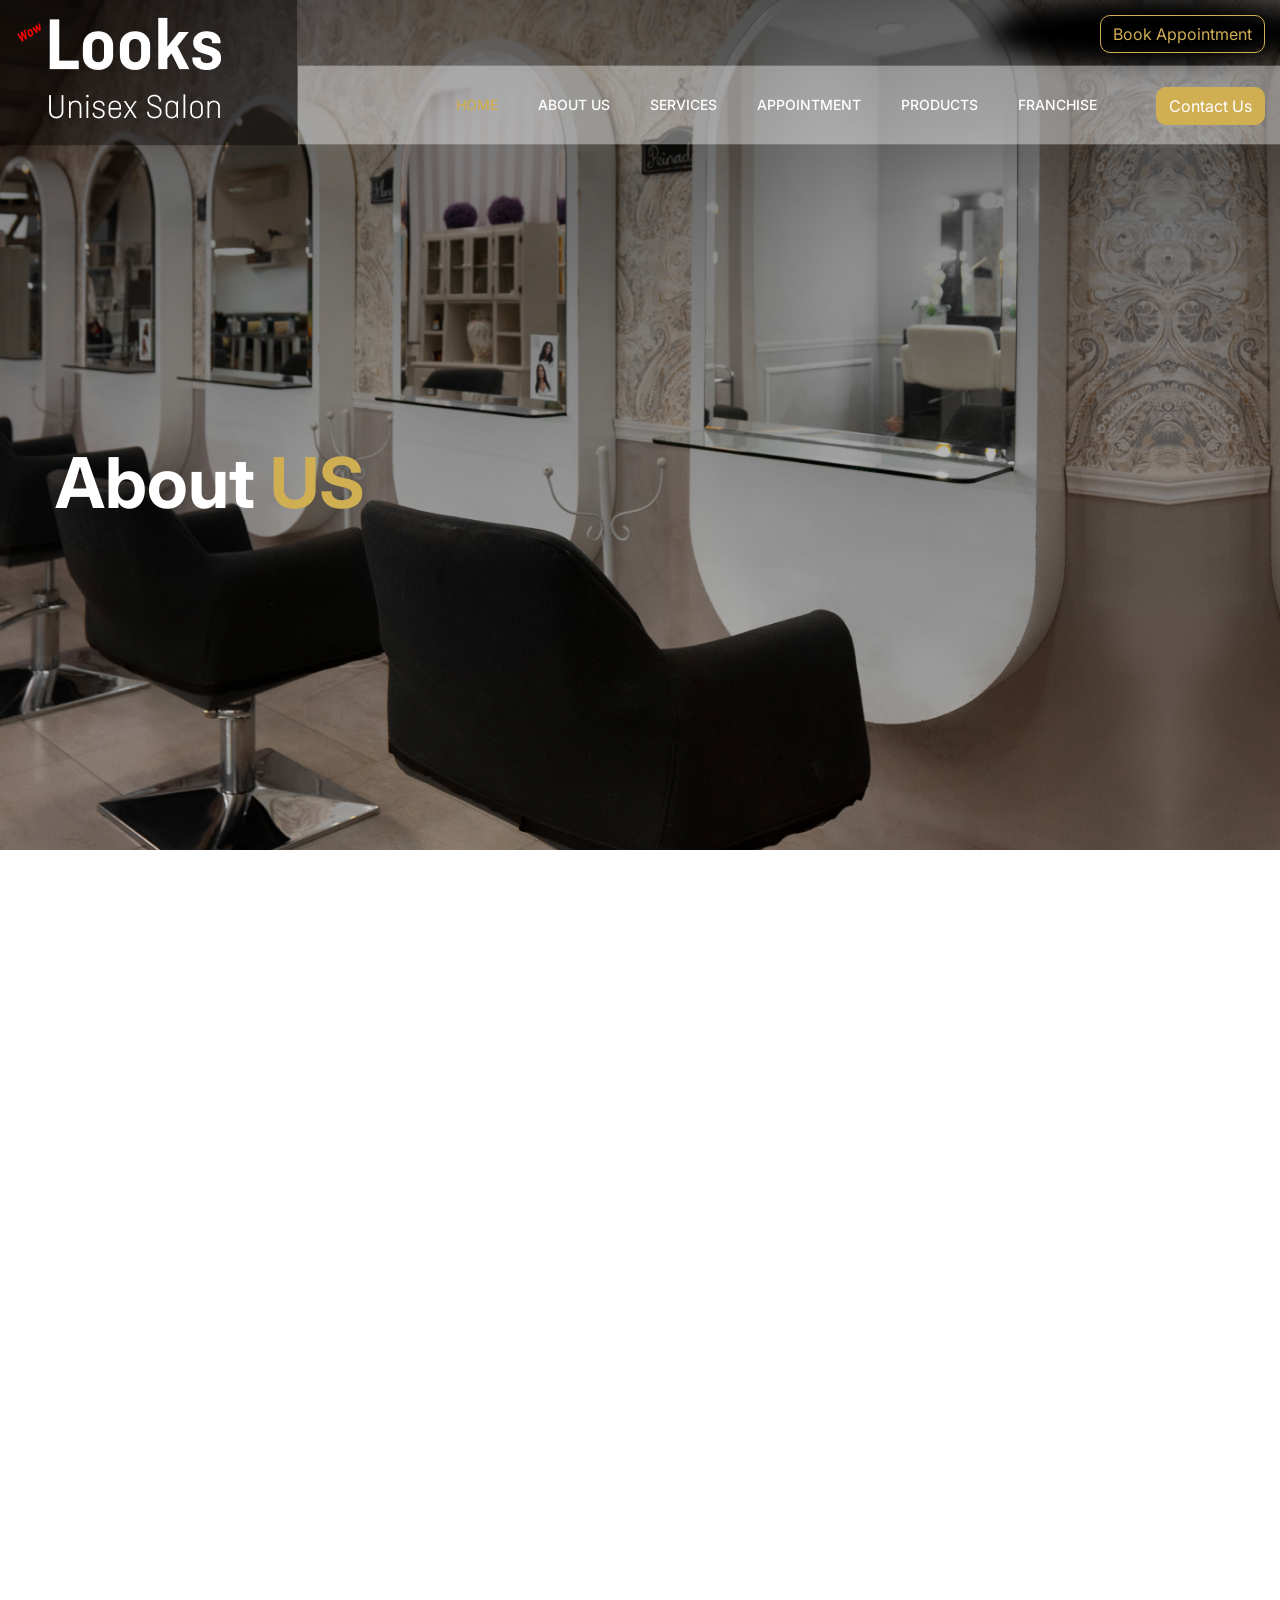
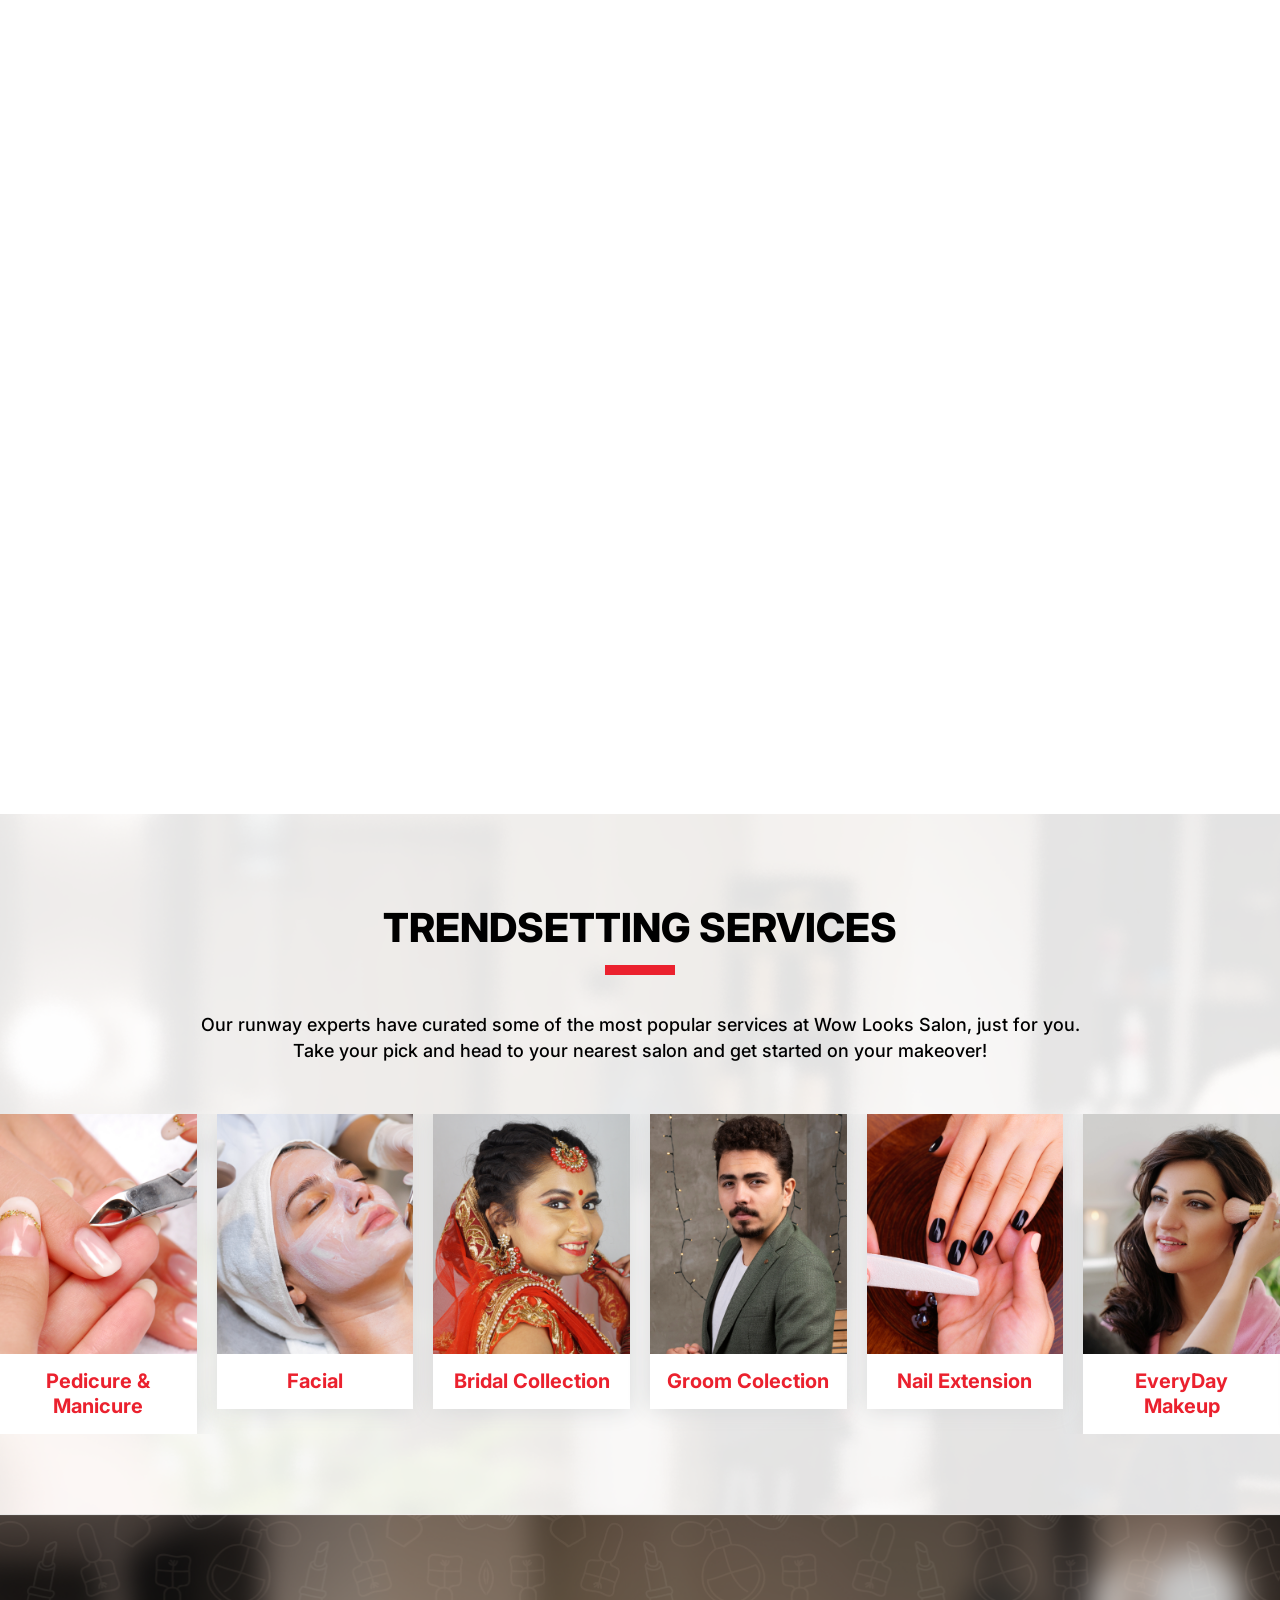
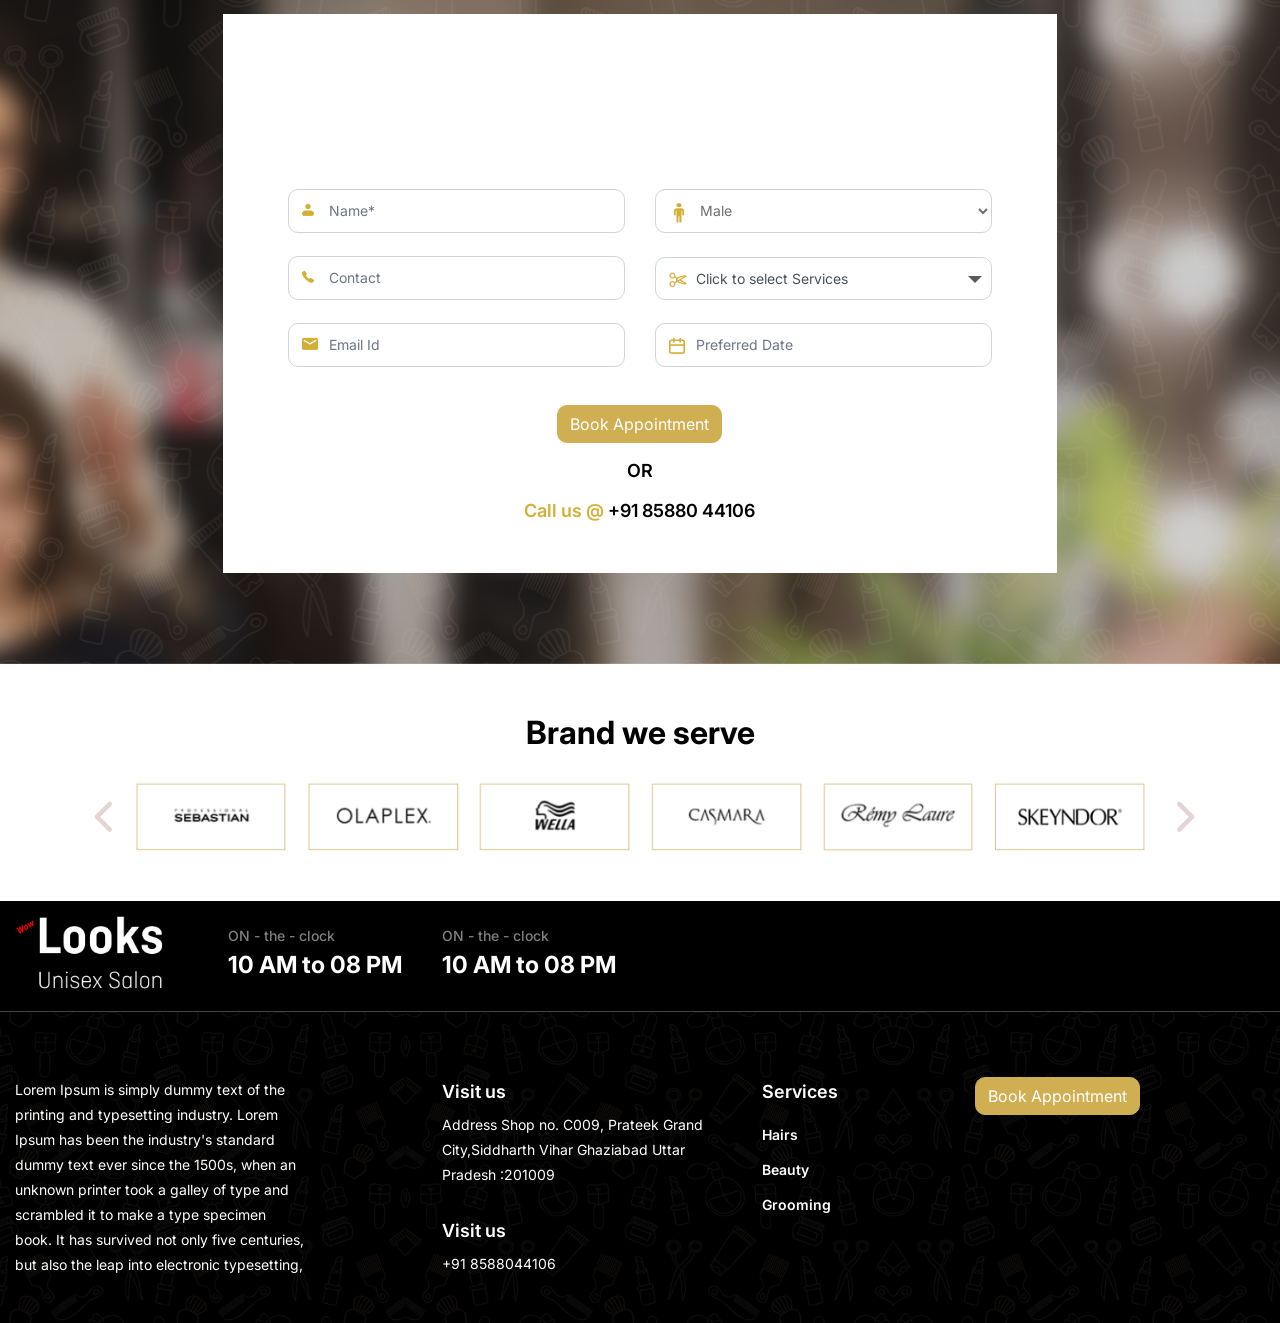
<file: about-us.html>
<!doctype html>
<html lang="en">

<head>
  <!-- Required meta tags -->
  <meta charset="utf-8">
  <meta content="width=device-width, initial-scale=1, maximum-scale=1, user-scalable=no" name="viewport">
  <link rel="icon" href="images/favicon.ico" type="image/gif" sizes="22x22">
  <title>Saloon</title>
  <meta name="Description" content="" />
  <meta name="Keywords" content="" />
  <!-- Bootstrap CSS -->
  <link rel="stylesheet" href="css/bootstrap.css">
  <link href="https://fonts.googleapis.com/css?family=Inter:100,300,400,500,700,900" rel="stylesheet">
  <link rel="stylesheet" href="https://cdnjs.cloudflare.com/ajax/libs/font-awesome/6.4.0/css/all.min.css" />
  <!-- main css -->
  <link rel="stylesheet" href="css/style.css">
  <link rel="stylesheet" href="css/main.css">
  <!-- main js -->
  <script src="js/jquery-3.2.1.min.js"></script>
  <script src="js/bootstrap.min.js"></script>
  <!-- Owl Stylesheets -->
  <link rel="stylesheet" href="css/owl.theme.default.min.css">
  <script src="js/owl.carousel.js"></script>
</head>

<body>

  <!--================ Start Header Area =================-->
  <header class="header_area">
    <div class="main_menu">
      <nav class="navbar navbar-expand-lg navbar-light bg1">
        <div class="container">
          <button class="btn btn-outline-secondary btnTop" type="button">Book
            Appointment</button>
          <a class="navbar-brand logo_h width-300" href="index.html">
            <img src="images/logo.png" alt=""></a>
          <button class="navbar-toggler" type="button" data-toggle="collapse" data-target="#navbarSupportedContent"
            aria-controls="navbarSupportedContent" aria-expanded="false" aria-label="Toggle navigation">
            <span class="icon-bar"></span>
            <span class="icon-bar"></span>
            <span class="icon-bar"></span>
          </button>

          <div class="collapse navbar-collapse offset" id="navbarSupportedContent">
            <ul class="nav navbar-nav menu_nav align-items-start  ">
              <li class="nav-item active"><a class="nav-link" href="index.html">Home</a></li>
              <li class="nav-item"><a class="nav-link" href="about-us.html">About us</a></li>
              <li class="nav-item"><a class="nav-link" href="services.html">Services</a></li>
              <li class="nav-item"><a class="nav-link" href="appointment.html"> Appointment </a></li>
              <li class="nav-item"><a class="nav-link" href="products.html"> Products </a></li>
              <li class="nav-item"><a class="nav-link" href="franchise.html"> Franchise</a></li>

              <li class="nav-item ml-auto "><button class="btn btn-primary mar-50" type="button" onClick="window.location.href='Patients_Profile.html';">Contact
                  Us</button></li>
            </ul>

          </div>
        </div>
      </nav>
    </div>
  </header>
  <!--================ End Header Area =================-->
  <!--================ Start Home Banner Area =================-->
  <section class="home_banner_area">
    <div class="home_bannerbox">
      <img src="images/about-banner.png" class="bannerboxImage">
    </div>
    <div class="container">
      <div class="row padd-top">
        <div class="col-lg-6">
          <div class="banner-text">
            <h2>About <span>US</span></h2>
          </div>
        </div>
      </div>
    </div>
  </section>
  <!--================ End Home Banner Area =================-->
   <!--================ about Area =================-->
<section class="aboutus mar-100">
    <div class="container">
      <div class="title">
       <div class="col-lg-10 offset-lg-1">
     <div class="row">
      <div class="col-lg-7">
        <div class="row">
          <div class="col-lg-6 mar-30" data-aos="fade-down" data-aos-duration="2000">
            <img src="images/about-img2.png" >
          </div>
           <div class="col-lg-6" data-aos="fade-up" data-aos-duration="2000">
            <img src="images/about-img3.png" >
           </div>
        </div>
      </div>
      <div class="col-lg-5">
        <h2 data-aos="fade-left" data-aos-duration="2000">VISION IS THE ART OF SEEING THE  INVISIBLE. </h2>
        <h4 data-aos="fade-left" data-aos-duration="2000">-Ranjeet Yadav</h4>
      <p data-aos="fade-left" data-aos-duration="2000" >Lorem Ipsum is simply dummy text of the printing and typesetting industry. Lorem Ipsum has been the industry's standard dummy text ever since the 1500s, when an unknown printer took a galley of type and scrambled it to make a type specimen book. It has survived not only five centuries, but also the leap into electronic typesetting, remaining essentially unchanged. It was popularised in the 1960s with the release of Letraset sheets containing Lorem Ipsum passages, and more recently with desktop publishing software like Aldus PageMaker including versions of Lorem Ipsum.</p>
      </div>
     </div>

      <p class="mar-50" data-aos="fade-left" data-aos-duration="2000">Lorem Ipsum is simply dummy text of the printing and typesetting industry. Lorem Ipsum has been the industry's standard dummy text ever since the 1500s, when an unknown printer took a galley of type and scrambled it to make a type specimen book. It has survived not only five centuries, but also the leap into electronic typesetting, remaining essentially unchanged. It was popularised in the 1960s with the release of Letraset sheets containing Lorem Ipsum passages, and more recently with desktop publishing software like Aldus PageMaker including versions of Lorem Ipsum.</p>

      <div class="row mar-100 marMb-100">
          <div class="col-lg-4" data-aos="fade-right" data-aos-duration="2000">
            <img src="images/about-img4.png" class="">
          </div>
           <div class="col-lg-8">
            <h3 data-aos="fade-left" data-aos-duration="2000">MAN BEHIND INSPIRATION</h3>
            <p data-aos="fade-left" data-aos-duration="2000">Lorem Ipsum is simply dummy text of the printing and typesetting industry. Lorem Ipsum has been the industry's standard dummy text ever since the 1500s, when an unknown printer took a galley of type and scrambled it to make a type specimen book. It has survived not only five centuries, but also the leap into electronic typesetting, remaining essentially unchanged. It was popularised in the 1960s with the release of Letraset sheets containing Lorem Ipsum passages, and more recently with desktop publishing software like Aldus PageMaker including versions of Lorem Ipsum.</p>

             <p data-aos="fade-left" data-aos-duration="2000">Lorem Ipsum is simply dummy text of the printing and typesetting industry. Lorem Ipsum has been the industry's standard dummy text ever since the 1500s, when an unknown printer took a galley of type and scrambled it to make a type specimen book. It has survived not only five centuries, but also the leap into electronic typesetting, remaining essentially unchanged. It was popularised in the 1960s with the release of Letraset sheets containing Lorem Ipsum passages, and more recently with desktop publishing software like Aldus PageMaker including versions of Lorem Ipsum.</p>
           </div>
        </div>
     </div>
    
     </div>
    </div>
  </section>
 
   <!--================ about Area end=================-->
  <!--================ Srart ser Area =================-->
  <section class="t-ser-bg">
    <div class="container">
      <div class="title">
        <h2 class="center">Trendsetting Services</h2>
        <p>Our runway experts have curated some of the most popular services at Wow Looks Salon, just for you.<br>Take
          your pick and head to your nearest salon and get started on your makeover!</p>
      </div>
      <div class=" row mar-50">
        <div class="ser1 owl-carousel owl-theme owl-centered">
          <div class="b-w-100">
            <div class="ser-box">
              <div class="ser_img_box item">
                <img src="images/beauty-cuticle 1.png" class="ser_img">
              </div>
              <h3>Pedicure & Manicure</h3>
            </div>
          </div>

          <div class="b-w-100">
            <div class="ser-box">
              <div class="ser_img_box item">
                <img src="images/beauty-cuticle 2.png" class="ser_img">
              </div>
              <h3>Facial</h3>
            </div>
          </div>

          <div class="b-w-100">
            <div class="ser-box">
              <div class="ser_img_box item">
                <img src="images/beauty-cuticle 3.png" class="ser_img">
              </div>
              <h3>Bridal Collection</h3>
            </div>
          </div>

          <div class="b-w-100">
            <div class="ser-box">
              <div class="ser_img_box item">
                <img src="images/beauty-cuticle 4.png" class="ser_img">
              </div>
              <h3>Groom Colection</h3>
            </div>
          </div>

          <div class="b-w-100">
            <div class="ser-box">
              <div class="ser_img_box item">
                <img src="images/beauty-cuticle 5.png" class="ser_img">
              </div>
              <h3>Nail Extension</h3>
            </div>
          </div>

          <div class="b-w-100">
            <div class="ser-box">
              <div class="ser_img_box item">
                <img src="images/beauty-cuticle 6.png" class="ser_img">
              </div>
              <h3>EveryDay Makeup</h3>
            </div>
          </div>

          <div class="b-w-100">
            <div class="ser-box">
              <div class="ser_img_box item">
                <img src="images/beauty-cuticle 1.png" class="ser_img">
              </div>
              <h3>Pedicure & Manicure</h3>
            </div>
          </div>

        </div>
      </div>
    </div>
  </section>
  <!--================ End ser Area =================-->

  <!--================ Srart contact Area =================-->
   <section class="contact-bg ">
    <div class="container">
      <div class="col-lg-8 offset-lg-2 contact">
        <div class="title">
          <h2 class="center" data-aos="fade-right" data-aos-duration="2000">Let’s not wait for the <span>“Perfect Wow Look”</span> </h2>
          <p data-aos="fade-left" data-aos-duration="2000">Book An Appointment Now!</p>
        </div>

         <div class="contactBox">
          <div class="row">

            <div class="col-lg-6 mb-2">
              <div class="formGroup">
                <img src="images/c-icon1.png">
                <input type="text" class="input-control" placeholder="Name*">
              </div>
            </div>
            <div class="col-lg-6 mb-2">
              <div class="formGroup">
                <img src="images/c-icon2.png">
                <select class="input-control">
                  <option>Male</option>
                   <option>Female</option>
                </select>
              </div>
            </div>

            <div class="col-lg-6 mb-2">
              <div class="formGroup">
                <img src="images/c-icon3.png">
                <input type="text" class="input-control" placeholder="Contact">
              </div>
            </div>

             <div class="col-lg-6 mb-2">
              <div class="formGroup">
                 <select multiple name="contactname" id="contactname"  class="input-control" >
            <option value="1" >Marketing</option>
            <option value="2">Fianance</option>
            <option value="3">Fianance</option>
            <option value="4">Ma Smith</option>
            <option value="5">Juan</option>
            <option value="6" >Greta Carey</option>
          </select>
                <img src="images/c-icon4.png" style="top: 6px;">
               
              </div>
            </div>

            <div class="col-lg-6 mb-2">
              <div class="formGroup">
                <img src="images/c-icon5.png">
                <input type="text" class="input-control" placeholder="Email Id">
              </div>
            </div>

            <div class="col-lg-6 mb-2">
              <div class="formGroup">
                <img src="images/c-icon6.png">
                <input type="text" class="input-control" placeholder="Preferred Date">
              </div>
            </div>

            <div class="col-lg-12 center">
              <button class="btn btn-primary mar-30" type="submit">Book Appointment</button>
            </div>
          </div>

          <div class="title">
            <h3 class="center">OR </h3>
            <h3 class="center"> <span>Call us @</span> +91 85880 44106</h3>
          </div>
        </div>

      </div>

    </div>
  </section>
  <!--================ End contact Area =================-->

  <!--================ Srart client Area =================-->
  <section class="client">
    <div class="container">
      <div class="title">
        <h2 class="center">Brand we serve</h2>
      </div>
      <div class="col-lg-10 offset-lg-1 ">
        <div class="ser1 owl-carousel owl-theme owl-centered">
          <div class="b-w-100">
            <div class="ser-box">
              <img src="images/c-logo1.png" class="ser_img">
            </div>
          </div>

          <div class="b-w-100">
            <div class="ser-box">
              <img src="images/c-logo2.png" class="ser_img">
            </div>
          </div>

          <div class="b-w-100">
            <div class="ser-box">
              <img src="images/c-logo3.png" class="ser_img">
            </div>
          </div>

          <div class="b-w-100">
            <div class="ser-box">
              <img src="images/c-logo4.png" class="ser_img">
            </div>
          </div>

          <div class="b-w-100">
            <div class="ser-box">
              <img src="images/c-logo5.png" class="ser_img">
            </div>
          </div>

          <div class="b-w-100">
            <div class="ser-box">
              <img src="images/c-logo6.png" class="ser_img">
            </div>
          </div>

        </div>
      </div>
    </div>
  </section>
  <!--================ End client Area =================-->

  <!--================ Start footer Area =================-->

  <section class="footertop mar-50">
    <div class="container">
      <div class="row">
        <div class="col-lg-2">
          <a><img src="images/logo.png" alt=""></a>
        </div>
        <div class="col-lg-2 col-6">
          <p>ON - the - clock</p>
          <h4>10 AM to 08 PM</h4>
        </div>
        <div class="col-lg-2 col-6">
          <p>ON - the - clock</p>
          <h4>10 AM to 08 PM</h4>
        </div>
      </div>
    </div>
  </section>

  <section class="footer">
    <div class="container">
      <div class="row mar-30">

        <div class="col-lg-3">
          <div class="title">
            <p>Lorem Ipsum is simply dummy text of the printing and typesetting industry. Lorem Ipsum has been the
              industry's standard dummy text ever since the 1500s, when an unknown printer took a galley of type and
              scrambled it to make a type specimen book. It has survived not only five centuries, but also the leap into
              electronic typesetting, </p>

          </div>
        </div>

        <div class="col-lg-3 offset-lg-1 col-6">
          <div class="footer_nav">
            <h2>Visit us</h2>
            <p>Address Shop no. C009, Prateek Grand City,Siddharth Vihar Ghaziabad Uttar Pradesh :201009</p>
            <h2 class="mt-4">Visit us</h2>
            <p>+91 8588044106</p>
          </div>
        </div>

        <div class="col-lg-2 col-6">
          <div class="footer_nav">
            <h2>Services</h2>
            <ul>
              <li><a href="#">Hairs</a></li>
              <li><a href="#"> Beauty</a></li>
              <li><a href="#"> Grooming</a></li>

            </ul>
          </div>
        </div>

        <div class="col-lg-2 col-6">
          <div class="footer_nav">
            <h2><button class="btn btn-primary " type="submit">Book Appointment</button></h2>
          </div>
        </div>
      </div>
    </div>
  </section>



  <!--================ End footer Area =================-->
  <script src="js/theme.js"></script>
  <link href="css/filter_multi_select.css" rel="stylesheet">
<script type="text/javascript" src="js/filter-multi-select-bundle.min.js"></script>
<script>
      
      $(function () {
       
        var shapes = $('#contactname').filterMultiSelect({
          selectAllText: 'all...',
          placeholderText: 'Click to select Services',
          filterText: 'Search',
          caseSensitive: true,
        });
        
      });
    </script>
     <script src="js/aos.js"></script>
     <link rel="stylesheet" href="css/aos.css" />
    <script>
      AOS.init({
        easing: 'ease-in-out-sine'
      });
    </script>
</body>

</html>
</file>
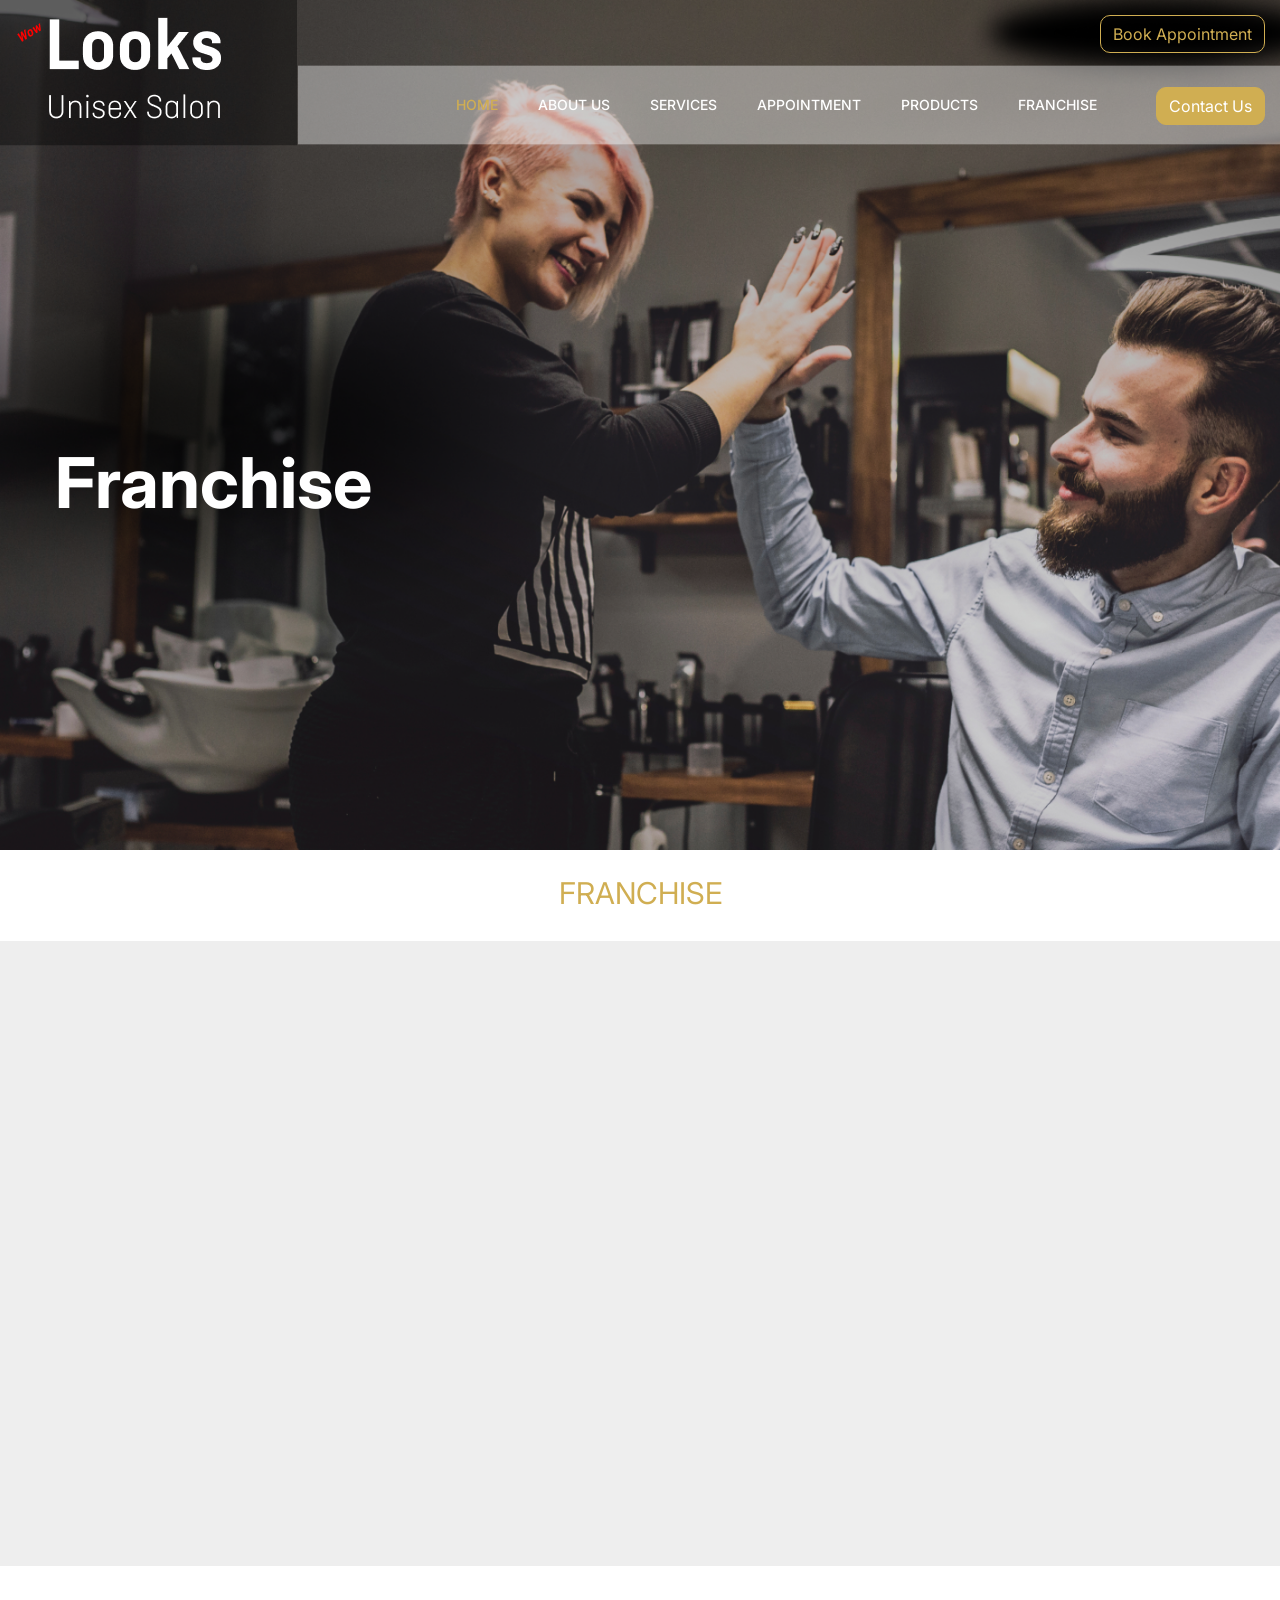
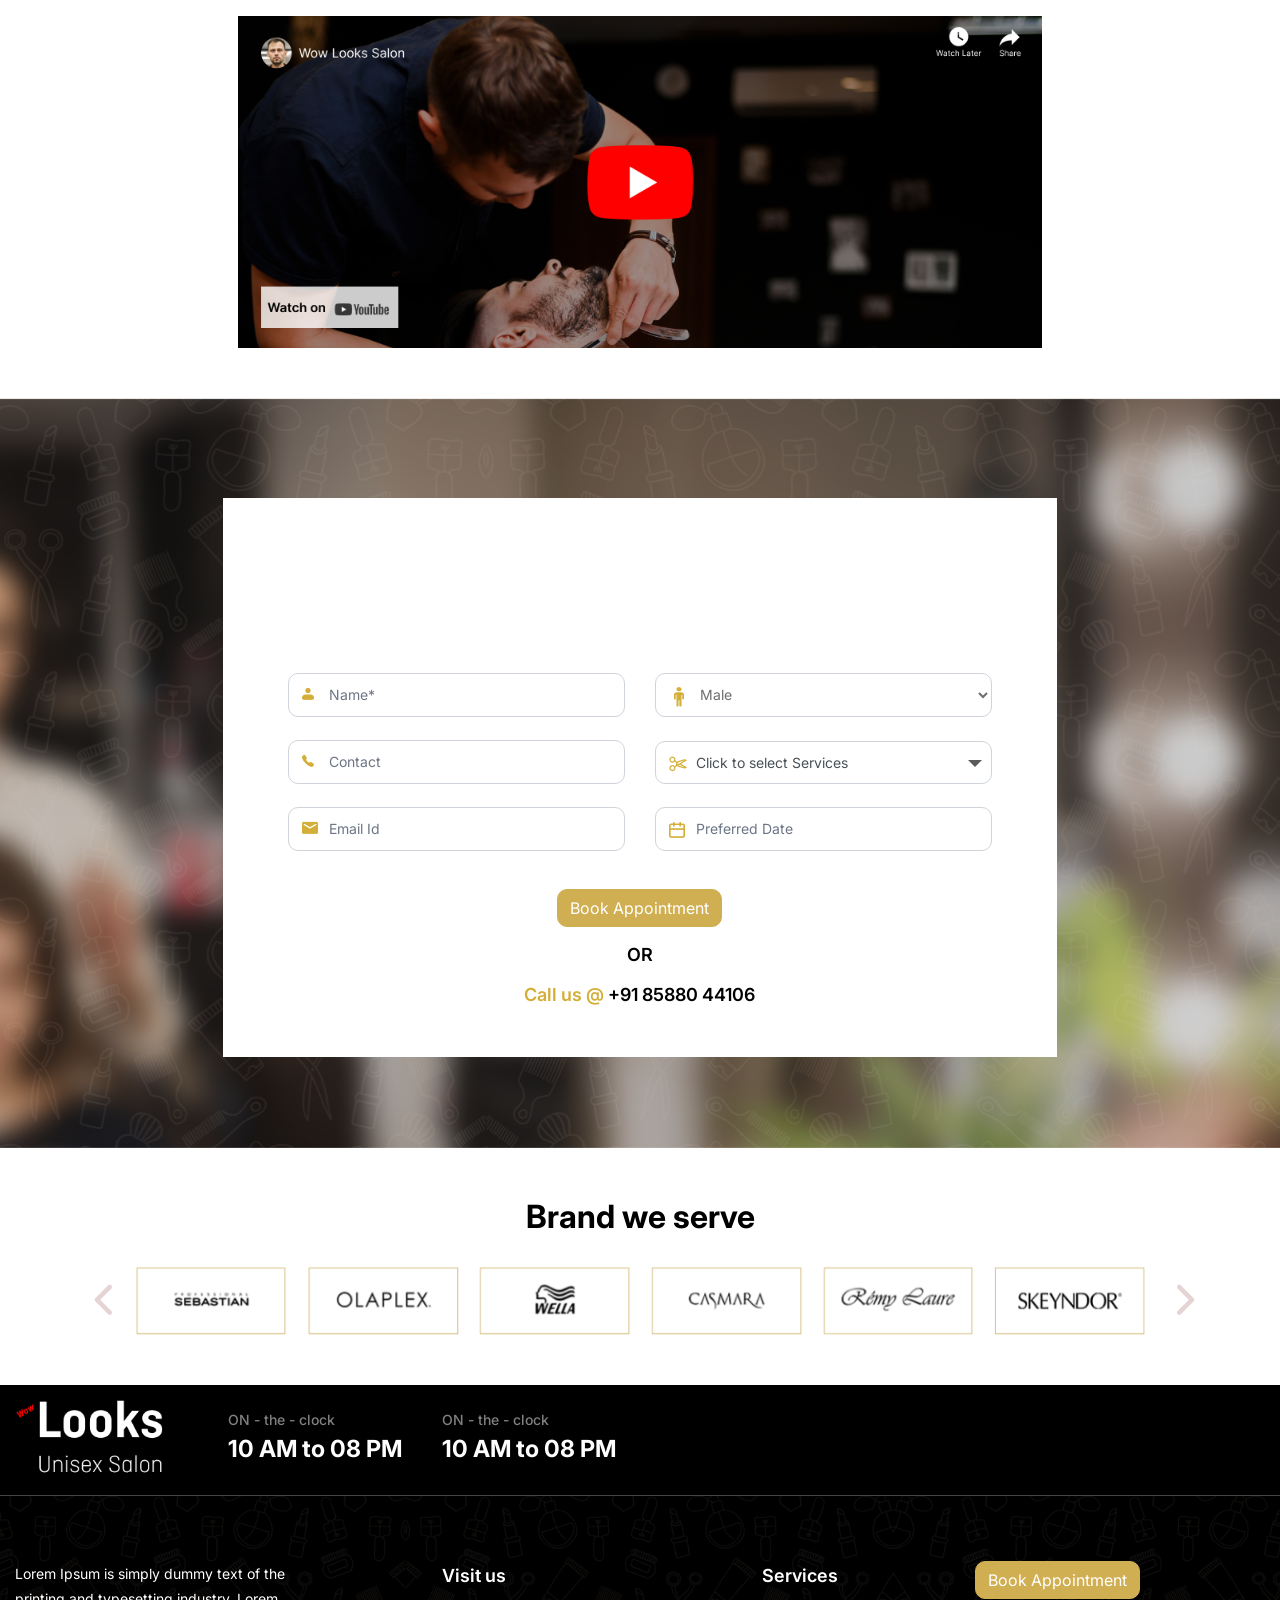
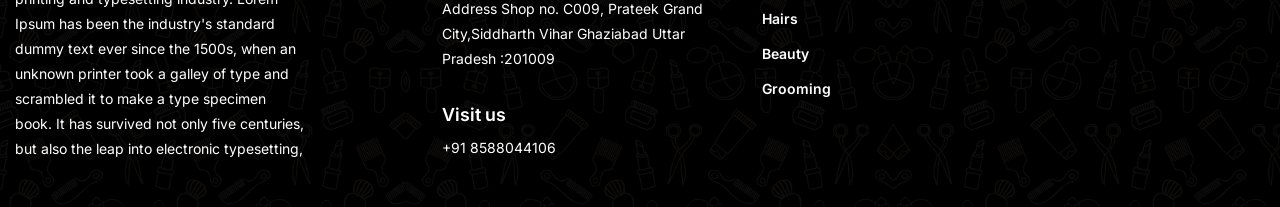
<file: franchise.html>
<!doctype html>
<html lang="en">

<head>
  <!-- Required meta tags -->
  <meta charset="utf-8">
  <meta content="width=device-width, initial-scale=1, maximum-scale=1, user-scalable=no" name="viewport">
  <link rel="icon" href="images/favicon.ico" type="image/gif" sizes="22x22">
  <title>Saloon</title>
  <meta name="Description" content="" />
  <meta name="Keywords" content="" />
  <!-- Bootstrap CSS -->
  <link rel="stylesheet" href="css/bootstrap.css">
  <link href="https://fonts.googleapis.com/css?family=Inter:100,300,400,500,700,900" rel="stylesheet">
  <link rel="stylesheet" href="https://cdnjs.cloudflare.com/ajax/libs/font-awesome/6.4.0/css/all.min.css" />
  <!-- main css -->
  <link rel="stylesheet" href="css/style.css">
  <link rel="stylesheet" href="css/main.css">
  <!-- main js -->
  <script src="js/jquery-3.2.1.min.js"></script>
  <script src="js/bootstrap.min.js"></script>
  <!-- Owl Stylesheets -->
  <link rel="stylesheet" href="css/owl.theme.default.min.css">
  <script src="js/owl.carousel.js"></script>
</head>

<body>

  <!--================ Start Header Area =================-->
  <header class="header_area">
    <div class="main_menu">
      <nav class="navbar navbar-expand-lg navbar-light bg1">
        <div class="container">
          <button class="btn btn-outline-secondary btnTop" type="button">Book
            Appointment</button>
          <a class="navbar-brand logo_h width-300" href="index.html">
            <img src="images/logo.png" alt=""></a>
          <button class="navbar-toggler" type="button" data-toggle="collapse" data-target="#navbarSupportedContent"
            aria-controls="navbarSupportedContent" aria-expanded="false" aria-label="Toggle navigation">
            <span class="icon-bar"></span>
            <span class="icon-bar"></span>
            <span class="icon-bar"></span>
          </button>

          <div class="collapse navbar-collapse offset" id="navbarSupportedContent">
            <ul class="nav navbar-nav menu_nav align-items-start  ">
              <li class="nav-item active"><a class="nav-link" href="index.html">Home</a></li>
              <li class="nav-item"><a class="nav-link" href="about-us.html">About us</a></li>
              <li class="nav-item"><a class="nav-link" href="services.html">Services</a></li>
              <li class="nav-item"><a class="nav-link" href="appointment.html"> Appointment </a></li>
              <li class="nav-item"><a class="nav-link" href="products.html"> Products </a></li>
              <li class="nav-item"><a class="nav-link" href="franchise.html"> Franchise</a></li>

              <li class="nav-item ml-auto "><button class="btn btn-primary mar-50" type="button" onClick="window.location.href='Patients_Profile.html';">Contact
                  Us</button></li>
            </ul>

          </div>
        </div>
      </nav>
    </div>
  </header>
  <!--================ End Header Area =================-->
  <!--================ Start Home Banner Area =================-->
  <section class="home_banner_area">
    <div class="home_bannerbox">
      <img src="images/Franchise-img.png" class="bannerboxImage">
    </div>
    <div class="container">
      <div class="row padd-top">
        <div class="col-lg-6">
          <div class="banner-text">
            <h2>Franchise </h2>
          </div>
        </div>
      </div>
    </div>
  </section>
  <!--================ End Home Banner Area =================-->
   <!--================ franchise Area =================-->

<section class=" franchiseTop">
    <div class="container-fluid">
      <div class="title">
        <h3 class="center">Franchise</h3>
      </div>
    </div>
</section>


<section class=" franchise">
  <div class="container-fluid">
    <div class="row">
       <div class="col-lg-4 p-0" data-aos="fade-right" data-aos-duration="2500">
        <div class="franchiseBox ">
              <figure><img src="images/Franchise-img1.png"></figure>
            </div>
       </div>
       <div class="col-lg-7 offset-lg-1" data-aos="fade-left" data-aos-duration="2500">
        <h4>Why</h4>
        <p>Wow Look Salon is one of the most powerful brands in the hair & beauty care sector in Delhi NCR. It is helping people look gorgeous since 1994. In these 29 years of spreading beauty and love, we also aim at serving the best services not only in hair and beauty but also in bridal make-up and other professional needs.</p>
       
       <ul>
        <ol>
        <li>Looks salon, 30 years old brand is by far way ahead of all competition</li>
        <li>Looks salon is amongst top 10 brands with pan India presence</li>
        <li>We partner with the best in trade product partnerships across International brands; this comes naturally to you PARTNERS…….</li>
        <li>We provide Franchise with the overall consulting, training and development needs as YOU are the key to our success</li>
        <li>We have won lot of accolades and awards; owing to our customer centric approach</li>
       </ol>
       </ul> 
       </div>
    

    </div>
    </div>
    </div>
</section>

 
   <!--================ franchise Area end=================-->
<section class=" video">
    <div class="container">
     <div class="col-lg-8 offset-lg-2 ">
       <img src="images/video.png">
      </div>
    </div>
</section>


  <!--================ Srart contact Area =================-->
   <section class="contact-bg ">
    <div class="container">
      <div class="col-lg-8 offset-lg-2 contact">
        <div class="title">
          <h2 class="center" data-aos="fade-right" data-aos-duration="2000">Let’s not wait for the <span>“Perfect Wow Look”</span> </h2>
          <p data-aos="fade-left" data-aos-duration="2000">Book An Appointment Now!</p>
        </div>

         <div class="contactBox">
          <div class="row">

            <div class="col-lg-6 mb-2">
              <div class="formGroup">
                <img src="images/c-icon1.png">
                <input type="text" class="input-control" placeholder="Name*">
              </div>
            </div>
            <div class="col-lg-6 mb-2">
              <div class="formGroup">
                <img src="images/c-icon2.png">
                <select class="input-control">
                  <option>Male</option>
                   <option>Female</option>
                </select>
              </div>
            </div>

            <div class="col-lg-6 mb-2">
              <div class="formGroup">
                <img src="images/c-icon3.png">
                <input type="text" class="input-control" placeholder="Contact">
              </div>
            </div>

             <div class="col-lg-6 mb-2">
              <div class="formGroup">
                 <select multiple name="contactname" id="contactname"  class="input-control" >
            <option value="1" >Marketing</option>
            <option value="2">Fianance</option>
            <option value="3">Fianance</option>
            <option value="4">Ma Smith</option>
            <option value="5">Juan</option>
            <option value="6" >Greta Carey</option>
          </select>
                <img src="images/c-icon4.png" style="top: 6px;">
               
              </div>
            </div>

            <div class="col-lg-6 mb-2">
              <div class="formGroup">
                <img src="images/c-icon5.png">
                <input type="text" class="input-control" placeholder="Email Id">
              </div>
            </div>

            <div class="col-lg-6 mb-2">
              <div class="formGroup">
                <img src="images/c-icon6.png">
                <input type="text" class="input-control" placeholder="Preferred Date">
              </div>
            </div>

            <div class="col-lg-12 center">
              <button class="btn btn-primary mar-30" type="submit">Book Appointment</button>
            </div>
          </div>

          <div class="title">
            <h3 class="center">OR </h3>
            <h3 class="center"> <span>Call us @</span> +91 85880 44106</h3>
          </div>
        </div>

      </div>

    </div>
  </section>
  <!--================ End contact Area =================-->

  <!--================ Srart client Area =================-->
  <section class="client">
    <div class="container">
      <div class="title">
        <h2 class="center">Brand we serve</h2>
      </div>
      <div class="col-lg-10 offset-lg-1 ">
        <div class="ser1 owl-carousel owl-theme owl-centered">
          <div class="b-w-100">
            <div class="ser-box">
              <img src="images/c-logo1.png" class="ser_img">
            </div>
          </div>

          <div class="b-w-100">
            <div class="ser-box">
              <img src="images/c-logo2.png" class="ser_img">
            </div>
          </div>

          <div class="b-w-100">
            <div class="ser-box">
              <img src="images/c-logo3.png" class="ser_img">
            </div>
          </div>

          <div class="b-w-100">
            <div class="ser-box">
              <img src="images/c-logo4.png" class="ser_img">
            </div>
          </div>

          <div class="b-w-100">
            <div class="ser-box">
              <img src="images/c-logo5.png" class="ser_img">
            </div>
          </div>

          <div class="b-w-100">
            <div class="ser-box">
              <img src="images/c-logo6.png" class="ser_img">
            </div>
          </div>

        </div>
      </div>
    </div>
  </section>
  <!--================ End client Area =================-->

  <!--================ Start footer Area =================-->

  <section class="footertop mar-50">
    <div class="container">
      <div class="row">
        <div class="col-lg-2">
          <a><img src="images/logo.png" alt=""></a>
        </div>
        <div class="col-lg-2 col-6">
          <p>ON - the - clock</p>
          <h4>10 AM to 08 PM</h4>
        </div>
        <div class="col-lg-2 col-6">
          <p>ON - the - clock</p>
          <h4>10 AM to 08 PM</h4>
        </div>
      </div>
    </div>
  </section>

  <section class="footer">
    <div class="container">
      <div class="row mar-30">

        <div class="col-lg-3">
          <div class="title">
            <p>Lorem Ipsum is simply dummy text of the printing and typesetting industry. Lorem Ipsum has been the
              industry's standard dummy text ever since the 1500s, when an unknown printer took a galley of type and
              scrambled it to make a type specimen book. It has survived not only five centuries, but also the leap into
              electronic typesetting, </p>

          </div>
        </div>

        <div class="col-lg-3 offset-lg-1 col-6">
          <div class="footer_nav">
            <h2>Visit us</h2>
            <p>Address Shop no. C009, Prateek Grand City,Siddharth Vihar Ghaziabad Uttar Pradesh :201009</p>
            <h2 class="mt-4">Visit us</h2>
            <p>+91 8588044106</p>
          </div>
        </div>

        <div class="col-lg-2 col-6">
          <div class="footer_nav">
            <h2>Services</h2>
            <ul>
              <li><a href="#">Hairs</a></li>
              <li><a href="#"> Beauty</a></li>
              <li><a href="#"> Grooming</a></li>

            </ul>
          </div>
        </div>

        <div class="col-lg-2 col-6">
          <div class="footer_nav">
            <h2><button class="btn btn-primary " type="submit">Book Appointment</button></h2>
          </div>
        </div>
      </div>
    </div>
  </section>



  <!--================ End footer Area =================-->
  <script src="js/theme.js"></script>
  <script>
     $('.panel-collapse').on('show.bs.collapse', function () {
    $(this).siblings('.panel-heading').addClass('active');
  });

  $('.panel-collapse').on('hide.bs.collapse', function () {
    $(this).siblings('.panel-heading').removeClass('active');
  });
  </script>

  <link href="css/filter_multi_select.css" rel="stylesheet">
<script type="text/javascript" src="js/filter-multi-select-bundle.min.js"></script>
<script>
      
      $(function () {
       
        var shapes = $('#contactname').filterMultiSelect({
          selectAllText: 'all...',
          placeholderText: 'Click to select Services',
          filterText: 'Search',
          caseSensitive: true,
        });
        
      });
    </script>
     <script src="js/aos.js"></script>
     <link rel="stylesheet" href="css/aos.css" />
    <script>
      AOS.init({
        easing: 'ease-in-out-sine'
      });
    </script>
</body>

</html>
</file>
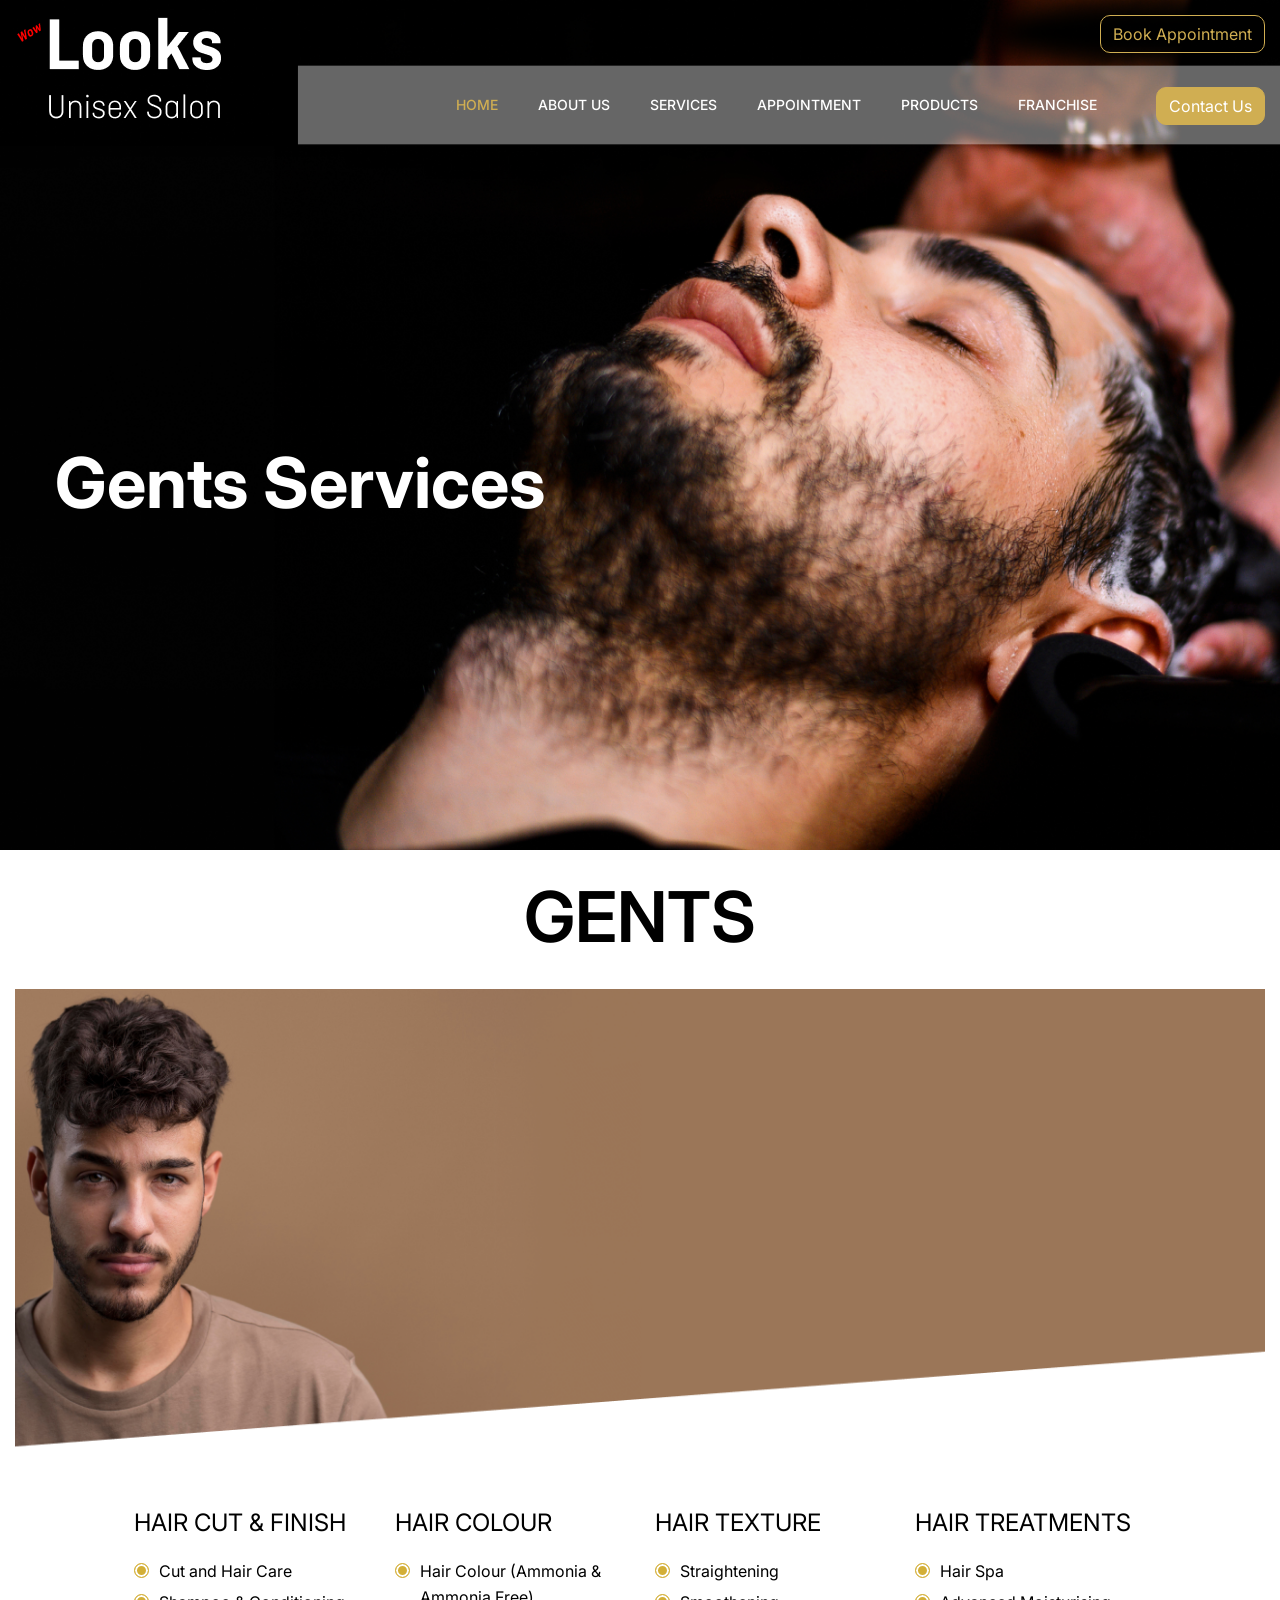
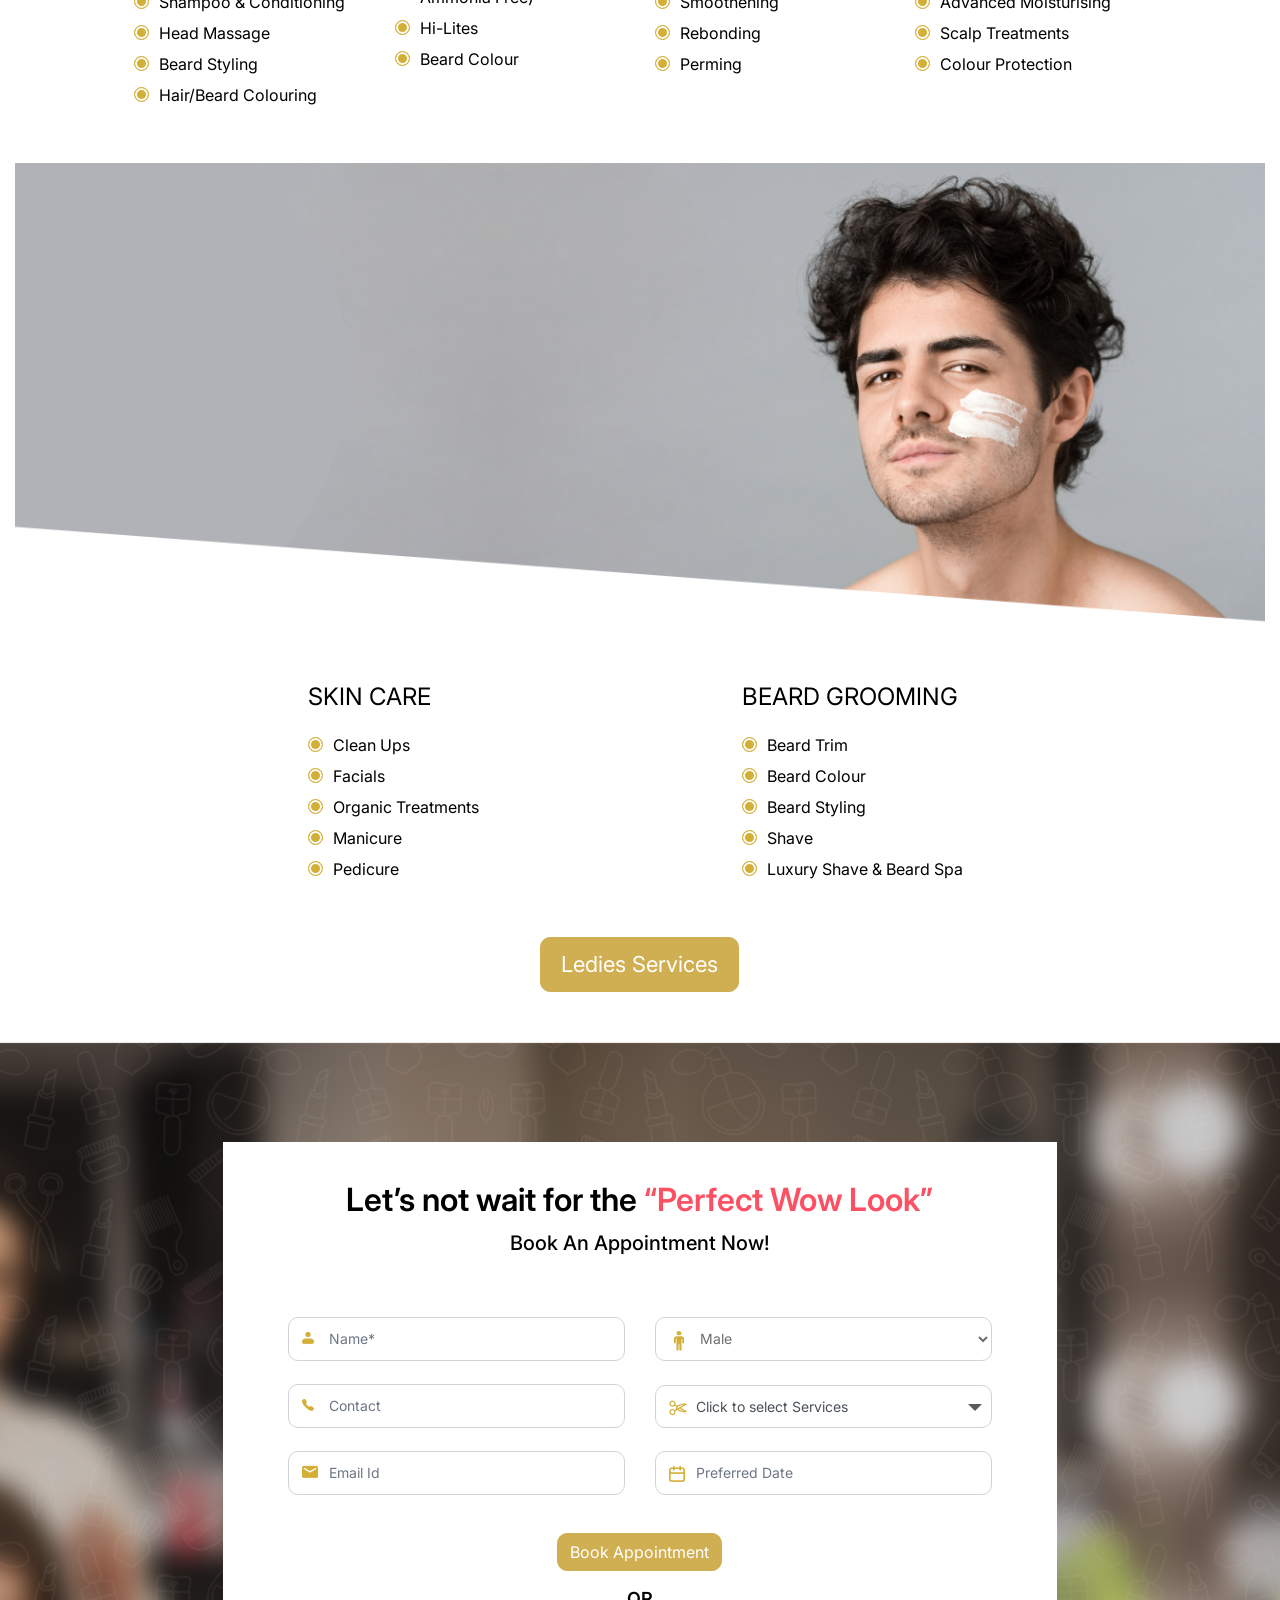
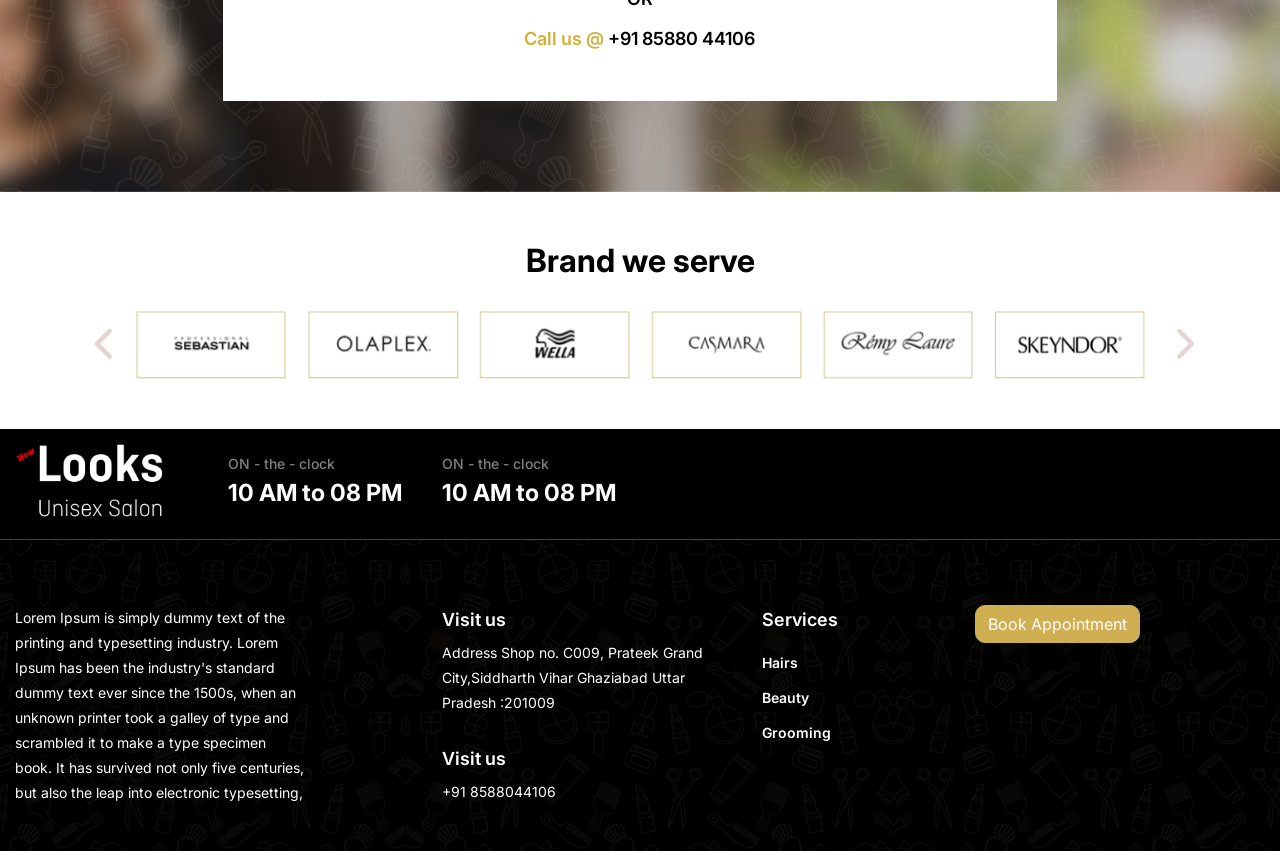
<file: gents.html>
<!doctype html>
<html lang="en">

<head>
  <!-- Required meta tags -->
  <meta charset="utf-8">
  <meta content="width=device-width, initial-scale=1, maximum-scale=1, user-scalable=no" name="viewport">
  <link rel="icon" href="images/favicon.ico" type="image/gif" sizes="22x22">
  <title>Saloon</title>
  <meta name="Description" content="" />
  <meta name="Keywords" content="" />
  <!-- Bootstrap CSS -->
  <link rel="stylesheet" href="css/bootstrap.css">
  <link href="https://fonts.googleapis.com/css?family=Inter:100,300,400,500,700,900" rel="stylesheet">
  <link rel="stylesheet" href="https://cdnjs.cloudflare.com/ajax/libs/font-awesome/6.4.0/css/all.min.css" />
  <!-- main css -->
  <link rel="stylesheet" href="css/style.css">
  <link rel="stylesheet" href="css/main.css">
  <!-- main js -->
  <script src="js/jquery-3.2.1.min.js"></script>
  <script src="js/bootstrap.min.js"></script>
  <!-- Owl Stylesheets -->
  <link rel="stylesheet" href="css/owl.theme.default.min.css">
  <script src="js/owl.carousel.js"></script>
</head>

<body>

  <!--================ Start Header Area =================-->
  <header class="header_area">
    <div class="main_menu">
      <nav class="navbar navbar-expand-lg navbar-light bg1">
        <div class="container">
          <button class="btn btn-outline-secondary btnTop" type="button">Book
            Appointment</button>
          <a class="navbar-brand logo_h width-300" href="index.html">
            <img src="images/logo.png" alt=""></a>
          <button class="navbar-toggler" type="button" data-toggle="collapse" data-target="#navbarSupportedContent"
            aria-controls="navbarSupportedContent" aria-expanded="false" aria-label="Toggle navigation">
            <span class="icon-bar"></span>
            <span class="icon-bar"></span>
            <span class="icon-bar"></span>
          </button>

          <div class="collapse navbar-collapse offset" id="navbarSupportedContent">
            <ul class="nav navbar-nav menu_nav align-items-start  ">
              <li class="nav-item active"><a class="nav-link" href="index.html">Home</a></li>
              <li class="nav-item"><a class="nav-link" href="about-us.html">About us</a></li>
              <li class="nav-item"><a class="nav-link" href="services.html">Services</a></li>
              <li class="nav-item"><a class="nav-link" href="appointment.html"> Appointment </a></li>
              <li class="nav-item"><a class="nav-link" href="products.html"> Products </a></li>
              <li class="nav-item"><a class="nav-link" href="franchise.html"> Franchise</a></li>

              <li class="nav-item ml-auto "><button class="btn btn-primary mar-50" type="button" onClick="window.location.href='Patients_Profile.html';">Contact
                  Us</button></li>
            </ul>

          </div>
        </div>
      </nav>
    </div>
  </header>
  <!--================ End Header Area =================-->
  <!--================ Start Home Banner Area =================-->
  <section class="home_banner_area">
    <div class="home_bannerbox">
      <img src="images/service-gents-img1.png" class="bannerboxImage">
    </div>
    <div class="container">
      <div class="row padd-top">
        <div class="col-lg-6">
          <div class="banner-text">
            <h2>Gents Services </h2>
          </div>
        </div>
      </div>
    </div>
  </section>
  <!--================ End Home Banner Area =================-->
   <!--================ productSer Area =================-->

<section class=" productSer">
    <div class="container">
      <div class="title">
        <h3 class="center">Gents</h3>
       </div>
           <div class="productSerBox ">
              <figure><img src="images/service-gents-img2.png"></figure>
            </div>
            <div class="mar-30 marMb-50">
              <div class="col-lg-10 offset-lg-1 ">
              <div class="row">
                <div class="col-lg-3">
                <div class="productSer">
                  <h3>Hair Cut & Finish</h3>
                <ul>
                <li>Cut and Hair Care</li>
                <li>Shampoo & Conditioning</li>
                <li>Head Massage</li>
                <li>Beard Styling</li>
                <li>Hair/Beard Colouring</li>
                </ul>
                </div>
                </div>

                 <div class="col-lg-3">
                <div class="productSer">
                  <h3>Hair Colour</h3>
                <ul>
                <li>Hair Colour (Ammonia & Ammonia Free)</li>
                <li>Hi-Lites</li>
                <li>Beard Colour</li>          
                </ul>
                </div>
                </div>

                 <div class="col-lg-3">
                <div class="productSer">
                  <h3>Hair Texture</h3>
                <ul>
                <li>Straightening</li>
                <li>Smoothening</li>
                <li>Rebonding</li>
                <li>Perming</li>
                </ul>
                </div>
                </div>

                <div class="col-lg-3">
                <div class="productSer">
                  <h3>Hair Treatments</h3>
                <ul>
                <li>Hair Spa</li>
                <li>Advanced Moisturising</li>
                <li>Scalp Treatments</li>
                <li>Colour Protection</li>
                </ul>
                </div>
                </div>
              </div>
          </div>
      </div>
    </div>
</section>


<section class=" productSer">
    <div class="container">
     
           <div class="productSerBox ">
              <figure><img src="images/service-gents-img3.png"></figure>
            </div>
            <div class="mar-30 marMb-50">
              <div class="col-lg-10 offset-lg-1 ">
              <div class="row">
                <div class="col-lg-3 offset-lg-2">
                <div class="productSer">
                  <h3>Skin Care</h3>
                <ul>
                <li>Clean Ups</li>
                <li>Facials</li>
                <li>Organic Treatments</li>
                <li>Manicure</li>
                <li>Pedicure</li>
                </ul>
                </div>
                </div>

                 <div class="col-lg-3 offset-lg-2">
                <div class="productSer">
                  <h3>Beard Grooming</h3>
                <ul>
                <li>Beard Trim</li>
                <li>Beard Colour</li>
                <li>Beard Styling</li>  
                <li>Shave</li> 
                <li>Luxury Shave & Beard Spa</li>         
                </ul>
                </div>
                </div>

              </div>

              <div class="col-lg-12 center">
              <button class="btn btn-primary productSerBtn" type="submit">Ledies Services </button>
            </div>
          </div>
      </div>
    </div>
</section>

   <!--================ productSer Area end=================-->

  <!--================ Srart contact Area =================-->
   <section class="contact-bg ">
    <div class="container">
      <div class="col-lg-8 offset-lg-2 contact">
        <div class="title">
          <h2 class="center" data-aos="fade-right" data-aos-duration="2000">Let’s not wait for the <span>“Perfect Wow Look”</span> </h2>
          <p data-aos="fade-left" data-aos-duration="2000">Book An Appointment Now!</p>
        </div>

         <div class="contactBox">
          <div class="row">

            <div class="col-lg-6 mb-2">
              <div class="formGroup">
                <img src="images/c-icon1.png">
                <input type="text" class="input-control" placeholder="Name*">
              </div>
            </div>
            <div class="col-lg-6 mb-2">
              <div class="formGroup">
                <img src="images/c-icon2.png">
                <select class="input-control">
                  <option>Male</option>
                   <option>Female</option>
                </select>
              </div>
            </div>

            <div class="col-lg-6 mb-2">
              <div class="formGroup">
                <img src="images/c-icon3.png">
                <input type="text" class="input-control" placeholder="Contact">
              </div>
            </div>

             <div class="col-lg-6 mb-2">
              <div class="formGroup">
                 <select multiple name="contactname" id="contactname"  class="input-control" >
            <option value="1" >Marketing</option>
            <option value="2">Fianance</option>
            <option value="3">Fianance</option>
            <option value="4">Ma Smith</option>
            <option value="5">Juan</option>
            <option value="6" >Greta Carey</option>
          </select>
                <img src="images/c-icon4.png" style="top: 6px;">
               
              </div>
            </div>

            <div class="col-lg-6 mb-2">
              <div class="formGroup">
                <img src="images/c-icon5.png">
                <input type="text" class="input-control" placeholder="Email Id">
              </div>
            </div>

            <div class="col-lg-6 mb-2">
              <div class="formGroup">
                <img src="images/c-icon6.png">
                <input type="text" class="input-control" placeholder="Preferred Date">
              </div>
            </div>

            <div class="col-lg-12 center">
              <button class="btn btn-primary mar-30" type="submit">Book Appointment</button>
            </div>
          </div>

          <div class="title">
            <h3 class="center">OR </h3>
            <h3 class="center"> <span>Call us @</span> +91 85880 44106</h3>
          </div>
        </div>

      </div>

    </div>
  </section>
  <!--================ End contact Area =================-->

  <!--================ Srart client Area =================-->
  <section class="client">
    <div class="container">
      <div class="title">
        <h2 class="center">Brand we serve</h2>
      </div>
      <div class="col-lg-10 offset-lg-1 ">
        <div class="ser1 owl-carousel owl-theme owl-centered">
          <div class="b-w-100">
            <div class="ser-box">
              <img src="images/c-logo1.png" class="ser_img">
            </div>
          </div>
          <div class="b-w-100">
            <div class="ser-box">
              <img src="images/c-logo2.png" class="ser_img">
            </div>
          </div>

          <div class="b-w-100">
            <div class="ser-box">
              <img src="images/c-logo3.png" class="ser_img">
            </div>
          </div>

          <div class="b-w-100">
            <div class="ser-box">
              <img src="images/c-logo4.png" class="ser_img">
            </div>
          </div>

          <div class="b-w-100">
            <div class="ser-box">
              <img src="images/c-logo5.png" class="ser_img">
            </div>
          </div>

          <div class="b-w-100">
            <div class="ser-box">
              <img src="images/c-logo6.png" class="ser_img">
            </div>
          </div>
        </div>
      </div>
    </div>
  </section>
  <!--================ End client Area =================-->

  <!--================ Start footer Area =================-->
  <section class="footertop mar-50">
    <div class="container">
      <div class="row">
        <div class="col-lg-2">
          <a><img src="images/logo.png" alt=""></a>
        </div>
        <div class="col-lg-2 col-6">
          <p>ON - the - clock</p>
          <h4>10 AM to 08 PM</h4>
        </div>
        <div class="col-lg-2 col-6">
          <p>ON - the - clock</p>
          <h4>10 AM to 08 PM</h4>
        </div>
      </div>
    </div>
  </section>

  <section class="footer">
    <div class="container">
      <div class="row mar-30">
        <div class="col-lg-3">
          <div class="title">
            <p>Lorem Ipsum is simply dummy text of the printing and typesetting industry. Lorem Ipsum has been the
              industry's standard dummy text ever since the 1500s, when an unknown printer took a galley of type and
              scrambled it to make a type specimen book. It has survived not only five centuries, but also the leap into
              electronic typesetting, </p>

          </div>
        </div>

        <div class="col-lg-3 offset-lg-1 col-6">
          <div class="footer_nav">
            <h2>Visit us</h2>
            <p>Address Shop no. C009, Prateek Grand City,Siddharth Vihar Ghaziabad Uttar Pradesh :201009</p>
            <h2 class="mt-4">Visit us</h2>
            <p>+91 8588044106</p>
          </div>
        </div>

        <div class="col-lg-2 col-6">
          <div class="footer_nav">
            <h2>Services</h2>
            <ul>
              <li><a href="#">Hairs</a></li>
              <li><a href="#"> Beauty</a></li>
              <li><a href="#"> Grooming</a></li>

            </ul>
          </div>
        </div>

        <div class="col-lg-2 col-6">
          <div class="footer_nav">
            <h2><button class="btn btn-primary " type="submit">Book Appointment</button></h2>
          </div>
        </div>
      </div>
    </div>
  </section>

  <!--================ End footer Area =================-->
  <script src="js/theme.js"></script>
  <script>
     $('.panel-collapse').on('show.bs.collapse', function () {
    $(this).siblings('.panel-heading').addClass('active');
  });

  $('.panel-collapse').on('hide.bs.collapse', function () {
    $(this).siblings('.panel-heading').removeClass('active');
  });
  </script>

  <link href="css/filter_multi_select.css" rel="stylesheet">
<script type="text/javascript" src="js/filter-multi-select-bundle.min.js"></script>
<script>
      
      $(function () {
       
        var shapes = $('#contactname').filterMultiSelect({
          selectAllText: 'all...',
          placeholderText: 'Click to select Services',
          filterText: 'Search',
          caseSensitive: true,
        });
        
      });
    </script>
</body>

</html>
</file>
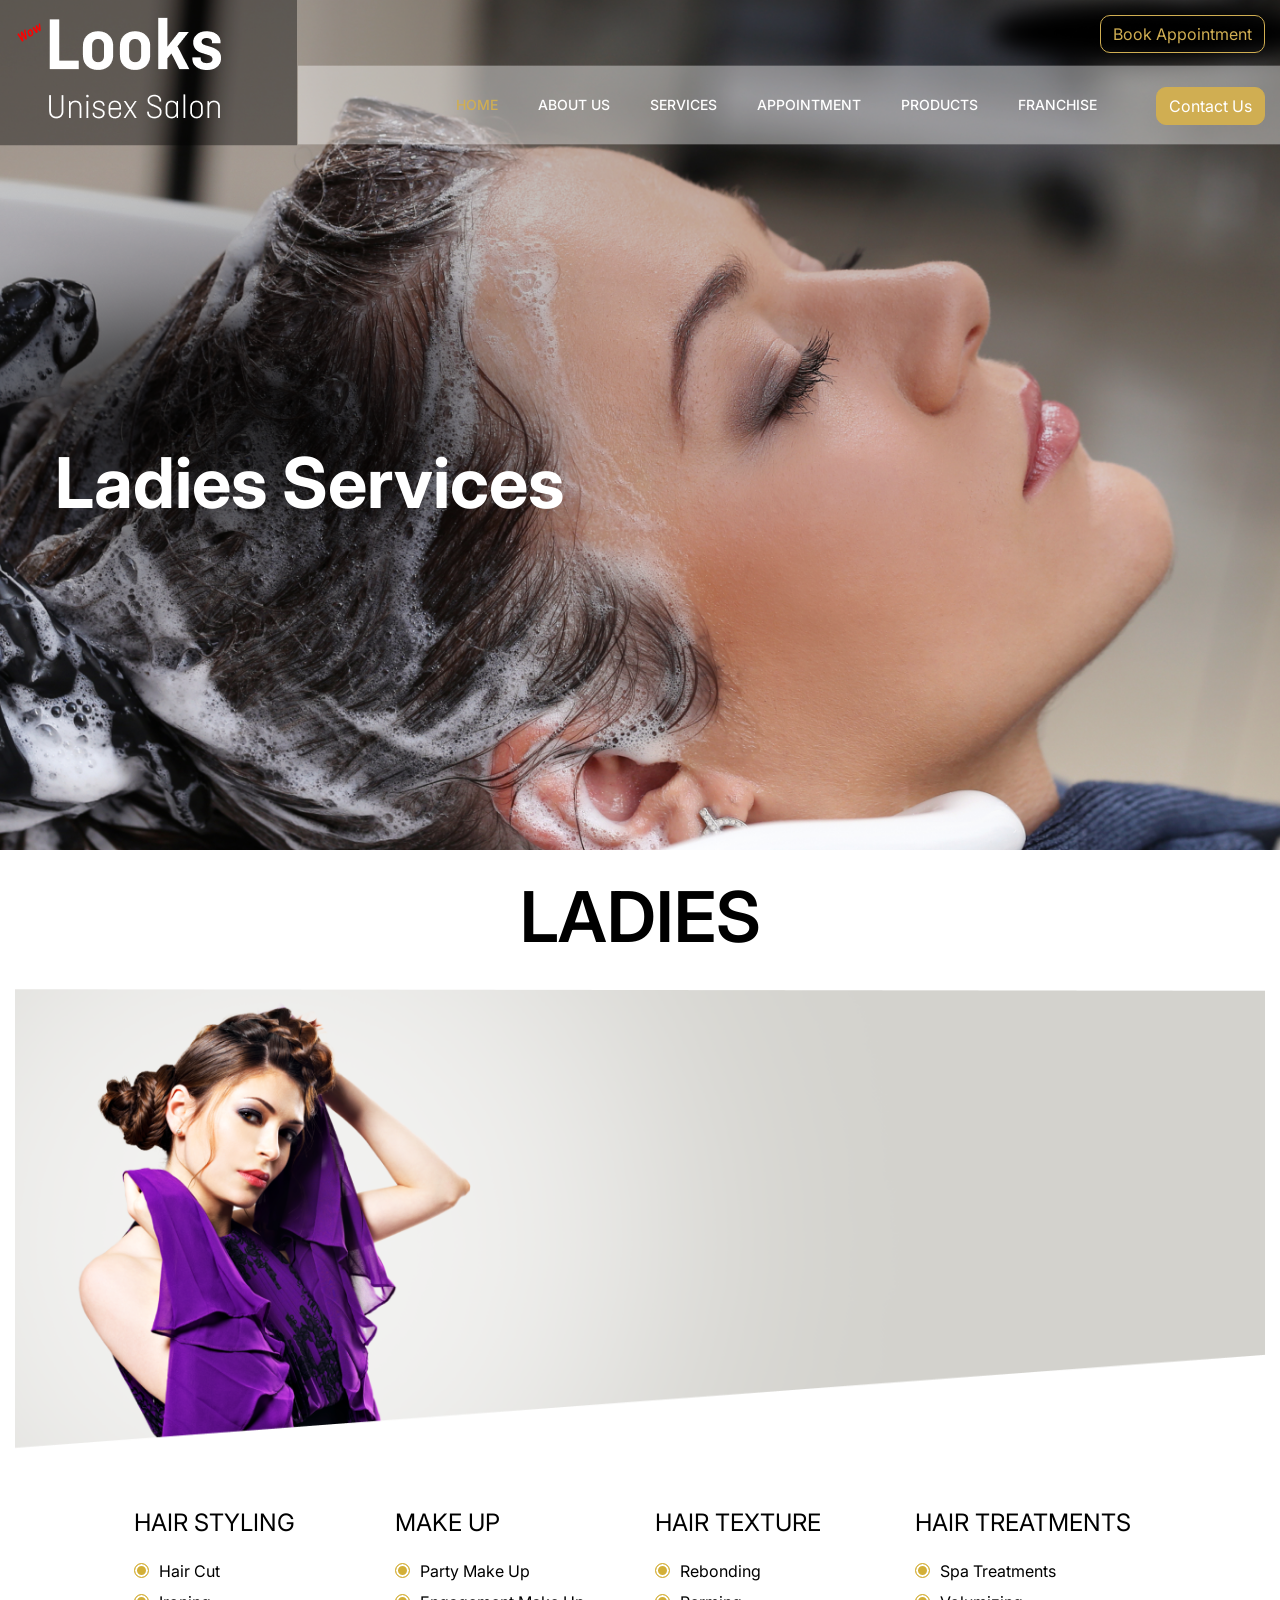
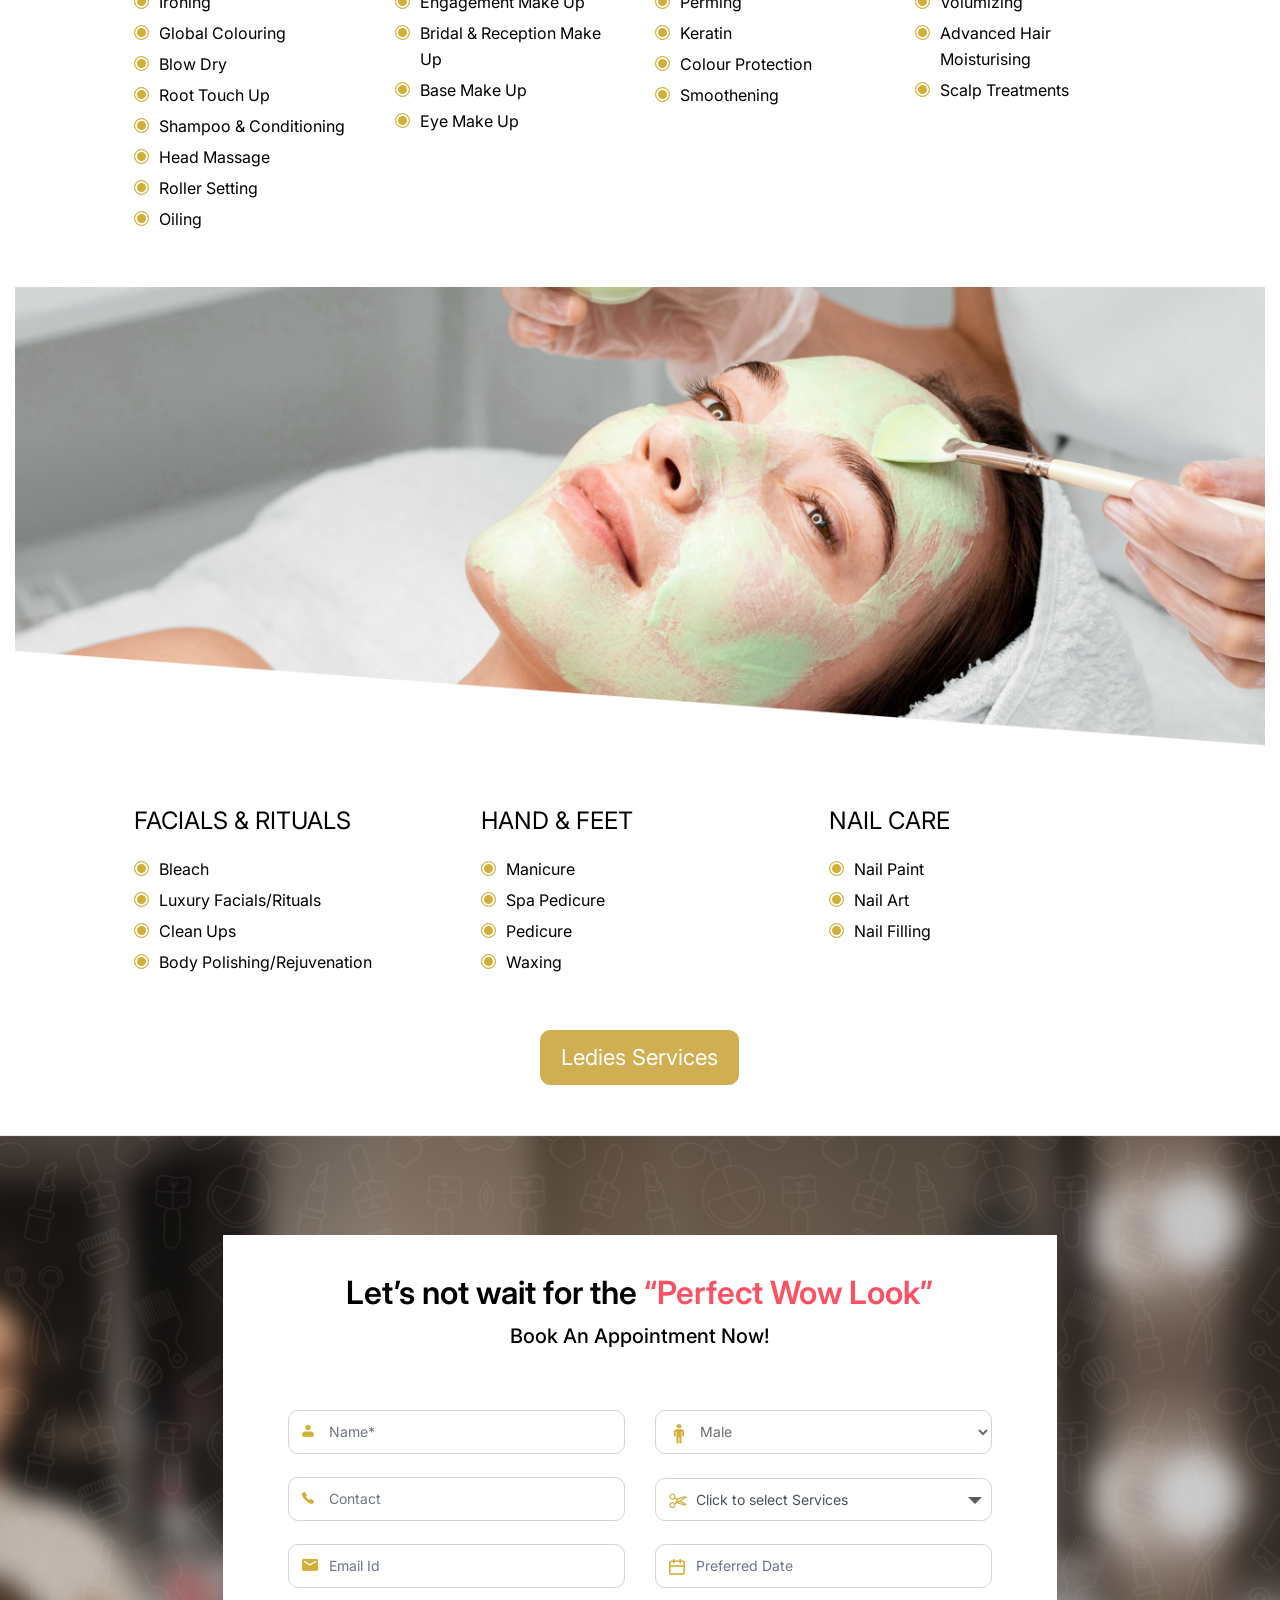
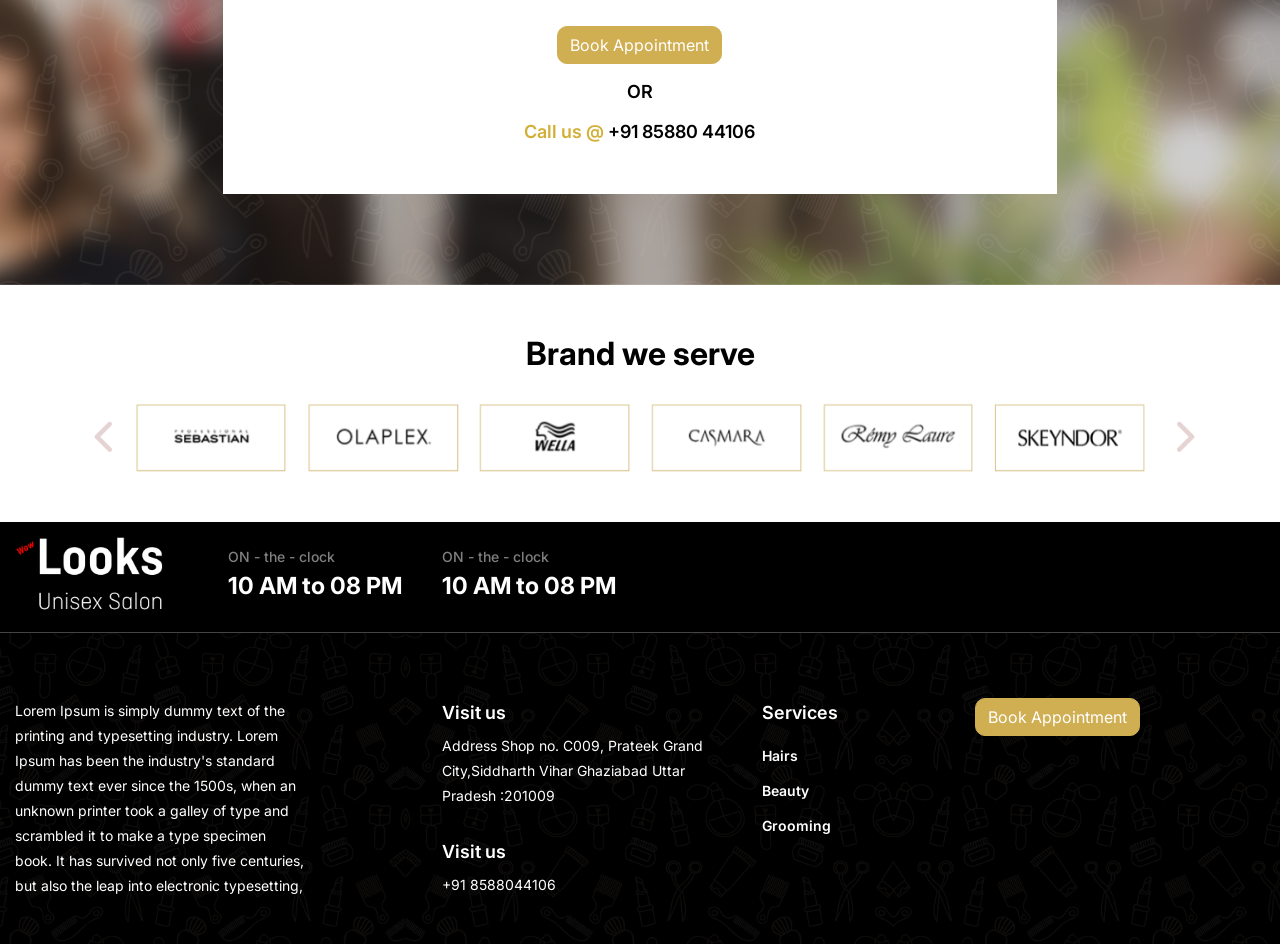
<file: ledies.html>
<!doctype html>
<html lang="en">

<head>
  <!-- Required meta tags -->
  <meta charset="utf-8">
  <meta content="width=device-width, initial-scale=1, maximum-scale=1, user-scalable=no" name="viewport">
  <link rel="icon" href="images/favicon.ico" type="image/gif" sizes="22x22">
  <title>Saloon</title>
  <meta name="Description" content="" />
  <meta name="Keywords" content="" />
  <!-- Bootstrap CSS -->
  <link rel="stylesheet" href="css/bootstrap.css">
  <link href="https://fonts.googleapis.com/css?family=Inter:100,300,400,500,700,900" rel="stylesheet">
  <link rel="stylesheet" href="https://cdnjs.cloudflare.com/ajax/libs/font-awesome/6.4.0/css/all.min.css" />
  <!-- main css -->
  <link rel="stylesheet" href="css/style.css">
  <link rel="stylesheet" href="css/main.css">
  <!-- main js -->
  <script src="js/jquery-3.2.1.min.js"></script>
  <script src="js/bootstrap.min.js"></script>
  <!-- Owl Stylesheets -->
  <link rel="stylesheet" href="css/owl.theme.default.min.css">
  <script src="js/owl.carousel.js"></script>
</head>

<body>

  <!--================ Start Header Area =================-->
  <header class="header_area">
    <div class="main_menu">
      <nav class="navbar navbar-expand-lg navbar-light bg1">
        <div class="container">
          <button class="btn btn-outline-secondary btnTop" type="button">Book
            Appointment</button>
          <a class="navbar-brand logo_h width-300" href="index.html">
            <img src="images/logo.png" alt=""></a>
          <button class="navbar-toggler" type="button" data-toggle="collapse" data-target="#navbarSupportedContent"
            aria-controls="navbarSupportedContent" aria-expanded="false" aria-label="Toggle navigation">
            <span class="icon-bar"></span>
            <span class="icon-bar"></span>
            <span class="icon-bar"></span>
          </button>

          <div class="collapse navbar-collapse offset" id="navbarSupportedContent">
            <ul class="nav navbar-nav menu_nav align-items-start  ">
              <li class="nav-item active"><a class="nav-link" href="index.html">Home</a></li>
              <li class="nav-item"><a class="nav-link" href="about-us.html">About us</a></li>
              <li class="nav-item"><a class="nav-link" href="services.html">Services</a></li>
              <li class="nav-item"><a class="nav-link" href="appointment.html"> Appointment </a></li>
              <li class="nav-item"><a class="nav-link" href="products.html"> Products </a></li>
              <li class="nav-item"><a class="nav-link" href="franchise.html"> Franchise</a></li>

              <li class="nav-item ml-auto "><button class="btn btn-primary mar-50" type="button" onClick="window.location.href='Patients_Profile.html';">Contact
                  Us</button></li>
            </ul>

          </div>
        </div>
      </nav>
    </div>
  </header>
  <!--================ End Header Area =================-->
  <!--================ Start Home Banner Area =================-->
  <section class="home_banner_area">
    <div class="home_bannerbox">
      <img src="images/service-Ladies-img1.png" class="bannerboxImage">
    </div>
    <div class="container">
      <div class="row padd-top">
        <div class="col-lg-6">
          <div class="banner-text">
            <h2>Ladies Services </h2>
          </div>
        </div>
      </div>
    </div>
  </section>
  <!--================ End Home Banner Area =================-->
   <!--================ productSer Area =================-->

<section class=" productSer">
    <div class="container">
      <div class="title">
        <h3 class="center">Ladies </h3>
       </div>
           <div class="productSerBox ">
              <figure><img src="images/service-Ladies-img2.png"></figure>
            </div>
            <div class="mar-30 marMb-50">
              <div class="col-lg-10 offset-lg-1 ">
              <div class="row">
                <div class="col-lg-3">
                <div class="productSer">
                <h3>Hair Styling</h3>
                <ul>
                <li>Hair Cut</li>
                <li>Ironing</li>
                <li>Global Colouring</li>
                <li>Blow Dry</li>
                <li>Root Touch Up</li>
                <li>Shampoo & Conditioning</li>
                 <li>Head Massage</li>
                <li>Roller Setting</li>
                <li>Oiling</li>
                </ul>
                </div>
                </div>

                 <div class="col-lg-3">
                <div class="productSer">
                  <h3>Make Up</h3>
                <ul>
                 <li>Party Make Up</li>
                 <li>Engagement Make Up</li>
                <li>Bridal & Reception Make Up</li>
                 <li>Base Make Up</li>
                <li>Eye Make Up</li>        
                </ul>
                </div>
                </div>              
                <div class="col-lg-3">
                <div class="productSer">
                  <h3>Hair Texture</h3>
                <ul>
                 <li>Rebonding</li>
                 <li>Perming</li>
                 <li>Keratin</li>
                 <li>Colour Protection</li>
                <li>Smoothening</li>
                </ul>
                </div>
                </div>

                 <div class="col-lg-3">
                <div class="productSer">
                  <h3>Hair Treatments</h3>
                <ul>
                 <li>Spa Treatments</li>
                 <li>Volumizing</li>
                <li>Advanced Hair Moisturising</li>
                 <li>Scalp Treatments</li>
                </ul>
                </div>
                </div>
              </div>
          </div>
      </div>
    </div>
</section>


<section class=" productSer">
    <div class="container">
           <div class="productSerBox ">
              <figure><img src="images/service-Ladies-img3.png"></figure>
            </div>
            <div class="mar-30 marMb-50">
              <div class="col-lg-10 offset-lg-1 ">
              <div class="row">
                <div class="col-lg-4">
                <div class="productSer">
                  <h3>Facials & Rituals</h3>
                <ul>
                 <li>Bleach</li>
                 <li>Luxury Facials/Rituals</li>
                <li>Clean Ups</li>
                 <li>Body Polishing/Rejuvenation</li>
                </ul>
                </div>
                </div>

                  <div class="col-lg-4">
                <div class="productSer">
                  <h3>Hand & Feet</h3>
                <ul>
                 <li>Manicure</li>
                 <li>Spa Pedicure</li>
                <li>Pedicure</li>
                 <li>Waxing</li>
                </ul>
                </div>
                </div>

                 <div class="col-lg-4">
                <div class="productSer">
                  <h3>Nail Care</h3>
                <ul>
                 <li>Nail Paint</li>
                 <li>Nail Art</li>
                <li>Nail Filling</li>   
                </ul>
                </div>
                </div>

              </div>

              <div class="col-lg-12 center">
              <button class="btn btn-primary productSerBtn" type="submit">Ledies Services </button>
            </div>
          </div>
      </div>
    </div>
</section>

   <!--================ productSer Area end=================-->
 <!--================ Srart contact Area =================-->
   <section class="contact-bg ">
    <div class="container">
      <div class="col-lg-8 offset-lg-2 contact">
        <div class="title">
          <h2 class="center" data-aos="fade-right" data-aos-duration="2000">Let’s not wait for the <span>“Perfect Wow Look”</span> </h2>
          <p data-aos="fade-left" data-aos-duration="2000">Book An Appointment Now!</p>
        </div>

         <div class="contactBox">
          <div class="row">

            <div class="col-lg-6 mb-2">
              <div class="formGroup">
                <img src="images/c-icon1.png">
                <input type="text" class="input-control" placeholder="Name*">
              </div>
            </div>
            <div class="col-lg-6 mb-2">
              <div class="formGroup">
                <img src="images/c-icon2.png">
                <select class="input-control">
                  <option>Male</option>
                   <option>Female</option>
                </select>
              </div>
            </div>

            <div class="col-lg-6 mb-2">
              <div class="formGroup">
                <img src="images/c-icon3.png">
                <input type="text" class="input-control" placeholder="Contact">
              </div>
            </div>

             <div class="col-lg-6 mb-2">
              <div class="formGroup">
                 <select multiple name="contactname" id="contactname"  class="input-control" >
            <option value="1" >Marketing</option>
            <option value="2">Fianance</option>
            <option value="3">Fianance</option>
            <option value="4">Ma Smith</option>
            <option value="5">Juan</option>
            <option value="6" >Greta Carey</option>
          </select>
                <img src="images/c-icon4.png" style="top: 6px;">
               
              </div>
            </div>

            <div class="col-lg-6 mb-2">
              <div class="formGroup">
                <img src="images/c-icon5.png">
                <input type="text" class="input-control" placeholder="Email Id">
              </div>
            </div>

            <div class="col-lg-6 mb-2">
              <div class="formGroup">
                <img src="images/c-icon6.png">
                <input type="text" class="input-control" placeholder="Preferred Date">
              </div>
            </div>

            <div class="col-lg-12 center">
              <button class="btn btn-primary mar-30" type="submit">Book Appointment</button>
            </div>
          </div>

          <div class="title">
            <h3 class="center">OR </h3>
            <h3 class="center"> <span>Call us @</span> +91 85880 44106</h3>
          </div>
        </div>

      </div>

    </div>
  </section>
  <!--================ End contact Area =================-->

  <!--================ Srart client Area =================-->
  <section class="client">
    <div class="container">
      <div class="title">
        <h2 class="center">Brand we serve</h2>
      </div>
      <div class="col-lg-10 offset-lg-1 ">
        <div class="ser1 owl-carousel owl-theme owl-centered">
          <div class="b-w-100">
            <div class="ser-box">
              <img src="images/c-logo1.png" class="ser_img">
            </div>
          </div>

          <div class="b-w-100">
            <div class="ser-box">
              <img src="images/c-logo2.png" class="ser_img">
            </div>
          </div>

          <div class="b-w-100">
            <div class="ser-box">
              <img src="images/c-logo3.png" class="ser_img">
            </div>
          </div>

          <div class="b-w-100">
            <div class="ser-box">
              <img src="images/c-logo4.png" class="ser_img">
            </div>
          </div>

          <div class="b-w-100">
            <div class="ser-box">
              <img src="images/c-logo5.png" class="ser_img">
            </div>
          </div>

          <div class="b-w-100">
            <div class="ser-box">
              <img src="images/c-logo6.png" class="ser_img">
            </div>
          </div>

        </div>
      </div>
    </div>
  </section>
  <!--================ End client Area =================-->

  <!--================ Start footer Area =================-->
  <section class="footertop mar-50">
    <div class="container">
      <div class="row">
        <div class="col-lg-2">
          <a><img src="images/logo.png" alt=""></a>
        </div>
        <div class="col-lg-2 col-6">
          <p>ON - the - clock</p>
          <h4>10 AM to 08 PM</h4>
        </div>
        <div class="col-lg-2 col-6">
          <p>ON - the - clock</p>
          <h4>10 AM to 08 PM</h4>
        </div>
      </div>
    </div>
  </section>

  <section class="footer">
    <div class="container">
      <div class="row mar-30">
        <div class="col-lg-3">
          <div class="title">
            <p>Lorem Ipsum is simply dummy text of the printing and typesetting industry. Lorem Ipsum has been the
              industry's standard dummy text ever since the 1500s, when an unknown printer took a galley of type and
              scrambled it to make a type specimen book. It has survived not only five centuries, but also the leap into
              electronic typesetting, </p>

          </div>
        </div>

        <div class="col-lg-3 offset-lg-1 col-6">
          <div class="footer_nav">
            <h2>Visit us</h2>
            <p>Address Shop no. C009, Prateek Grand City,Siddharth Vihar Ghaziabad Uttar Pradesh :201009</p>
            <h2 class="mt-4">Visit us</h2>
            <p>+91 8588044106</p>
          </div>
        </div>

        <div class="col-lg-2 col-6">
          <div class="footer_nav">
            <h2>Services</h2>
            <ul>
              <li><a href="#">Hairs</a></li>
              <li><a href="#"> Beauty</a></li>
              <li><a href="#"> Grooming</a></li>

            </ul>
          </div>
        </div>

        <div class="col-lg-2 col-6">
          <div class="footer_nav">
            <h2><button class="btn btn-primary " type="submit">Book Appointment</button></h2>
          </div>
        </div>
      </div>
    </div>
  </section>

  <!--================ End footer Area =================-->
  <script src="js/theme.js"></script>
  <script>
     $('.panel-collapse').on('show.bs.collapse', function () {
    $(this).siblings('.panel-heading').addClass('active');
  });

  $('.panel-collapse').on('hide.bs.collapse', function () {
    $(this).siblings('.panel-heading').removeClass('active');
  });
  </script>

  <link href="css/filter_multi_select.css" rel="stylesheet">
<script type="text/javascript" src="js/filter-multi-select-bundle.min.js"></script>
<script>
      
      $(function () {
       
        var shapes = $('#contactname').filterMultiSelect({
          selectAllText: 'all...',
          placeholderText: 'Click to select Services',
          filterText: 'Search',
          caseSensitive: true,
        });
        
      });
    </script>
</body>

</html>
</file>
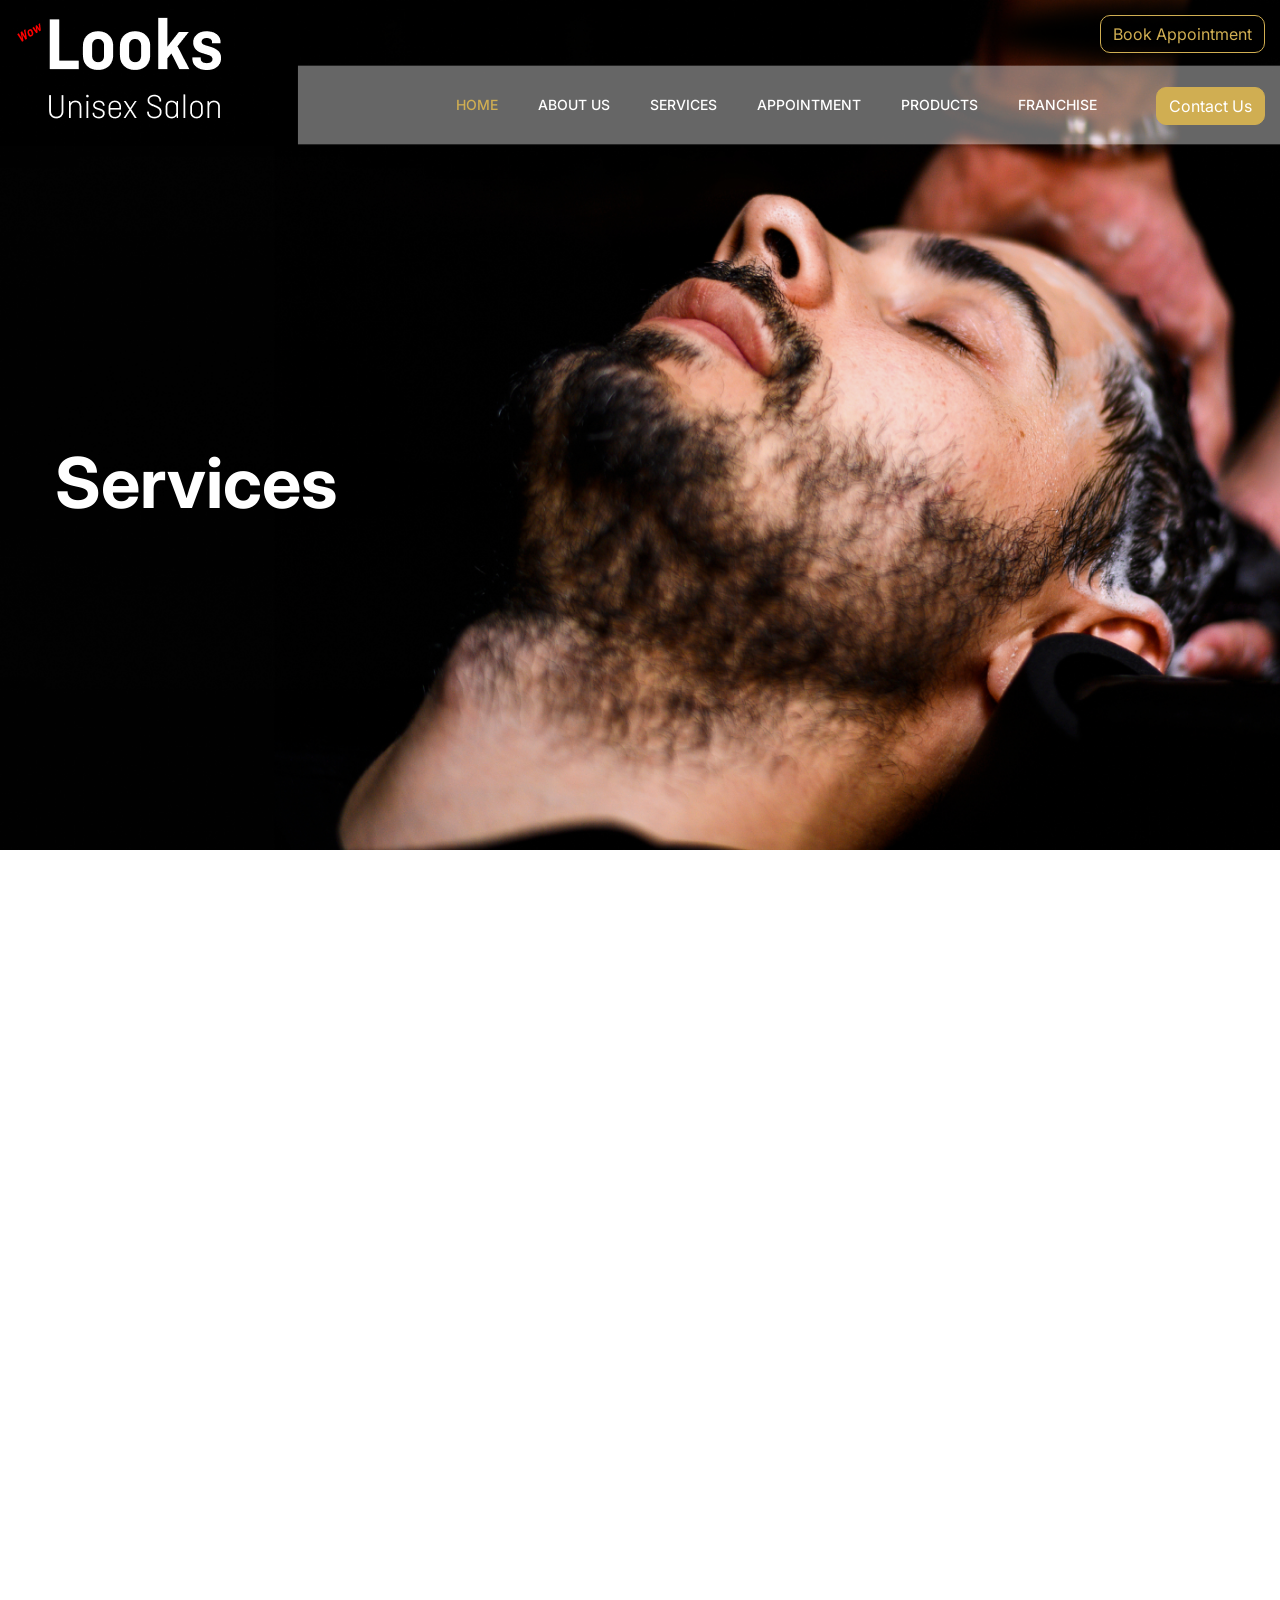
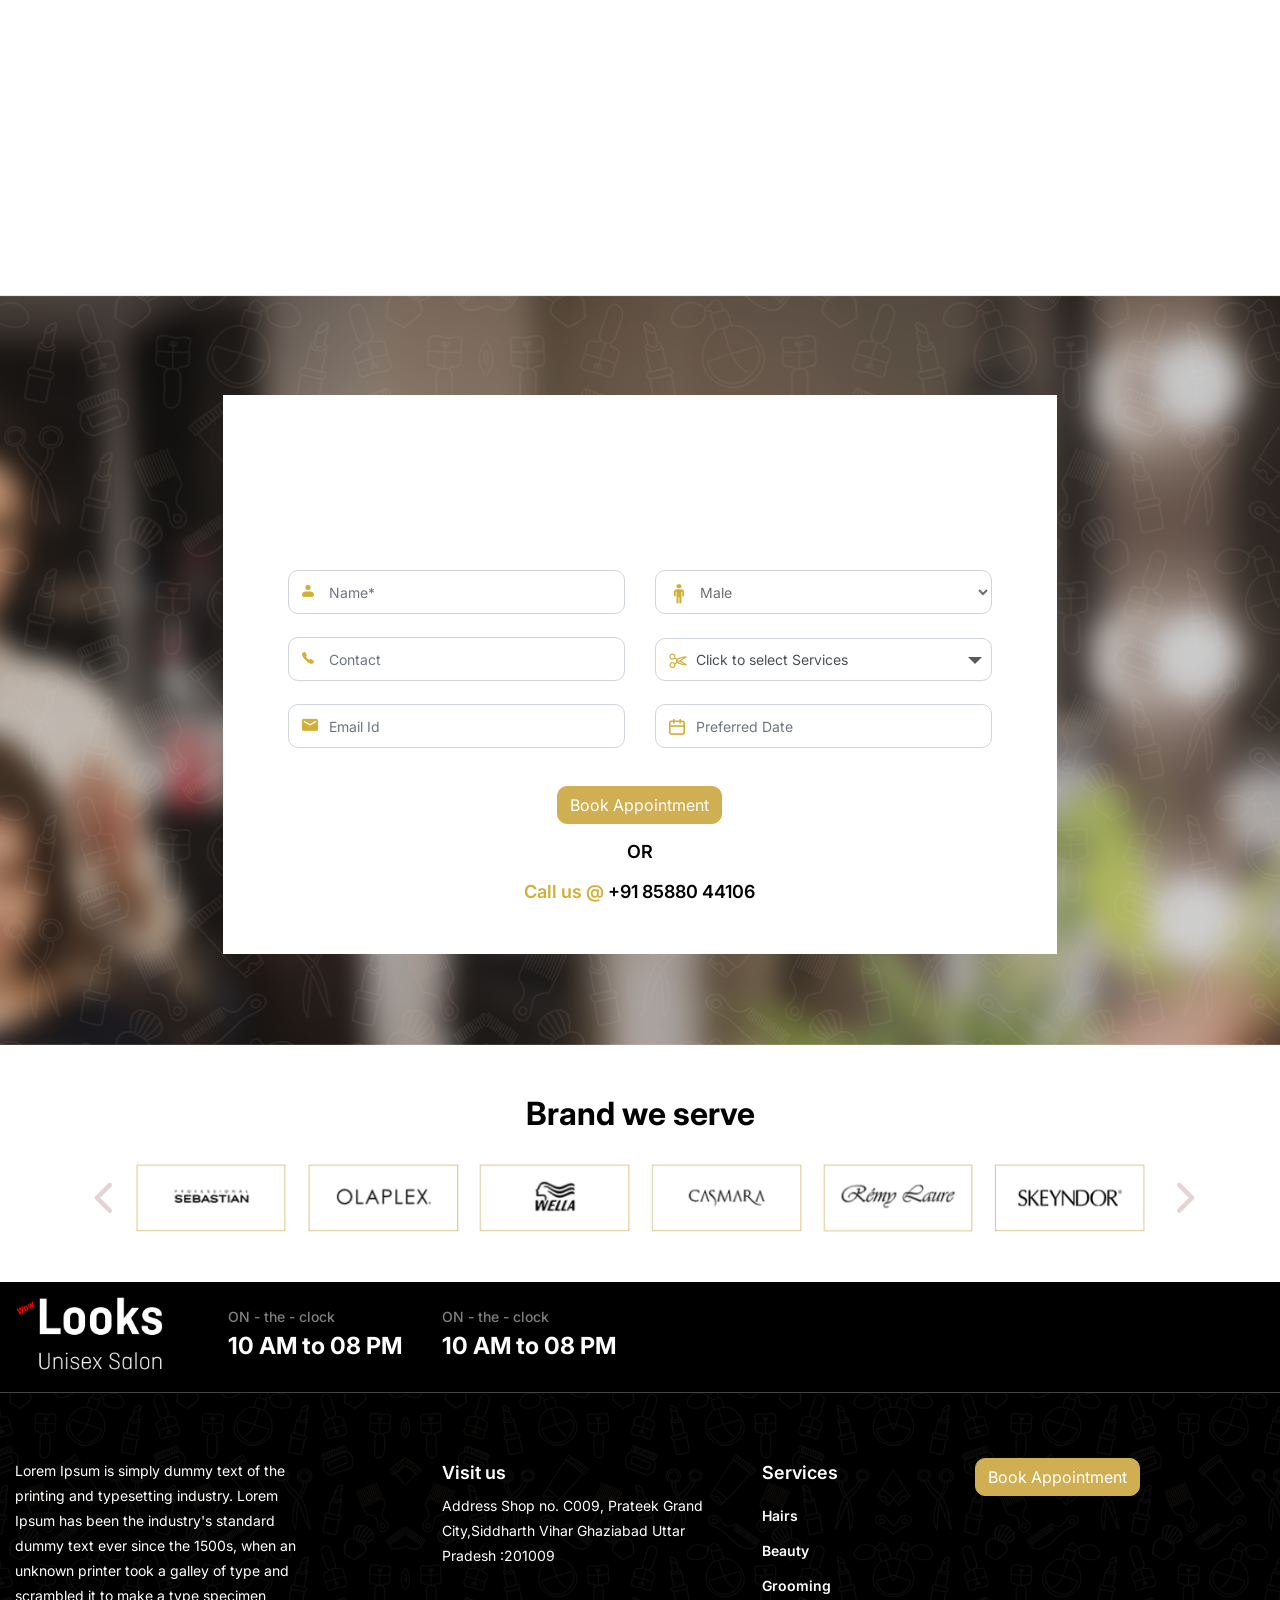
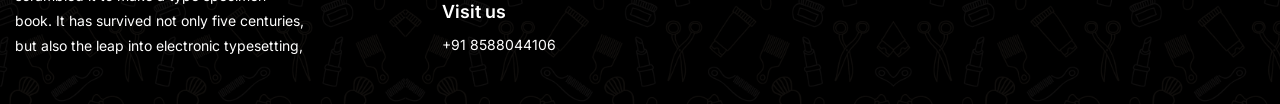
<file: services.html>
<!doctype html>
<html lang="en">

<head>
  <!-- Required meta tags -->
  <meta charset="utf-8">
  <meta content="width=device-width, initial-scale=1, maximum-scale=1, user-scalable=no" name="viewport">
  <link rel="icon" href="images/favicon.ico" type="image/gif" sizes="22x22">
  <title>Saloon</title>
  <meta name="Description" content="" />
  <meta name="Keywords" content="" />
  <!-- Bootstrap CSS -->
  <link rel="stylesheet" href="css/bootstrap.css">
  <link href="https://fonts.googleapis.com/css?family=Inter:100,300,400,500,700,900" rel="stylesheet">
  <link rel="stylesheet" href="https://cdnjs.cloudflare.com/ajax/libs/font-awesome/6.4.0/css/all.min.css" />
  <!-- main css -->
  <link rel="stylesheet" href="css/style.css">
  <link rel="stylesheet" href="css/main.css">
  <!-- main js -->
  <script src="js/jquery-3.2.1.min.js"></script>
  <script src="js/bootstrap.min.js"></script>
  <!-- Owl Stylesheets -->
  <link rel="stylesheet" href="css/owl.theme.default.min.css">
  <script src="js/owl.carousel.js"></script>
</head>

<body>

  <!--================ Start Header Area =================-->
  <header class="header_area">
    <div class="main_menu">
      <nav class="navbar navbar-expand-lg navbar-light bg1">
        <div class="container">
          <button class="btn btn-outline-secondary btnTop" type="button">Book
            Appointment</button>
          <a class="navbar-brand logo_h width-300" href="index.html">
            <img src="images/logo.png" alt=""></a>
          <button class="navbar-toggler" type="button" data-toggle="collapse" data-target="#navbarSupportedContent"
            aria-controls="navbarSupportedContent" aria-expanded="false" aria-label="Toggle navigation">
            <span class="icon-bar"></span>
            <span class="icon-bar"></span>
            <span class="icon-bar"></span>
          </button>

          <div class="collapse navbar-collapse offset" id="navbarSupportedContent">
            <ul class="nav navbar-nav menu_nav align-items-start  ">
              <li class="nav-item active"><a class="nav-link" href="index.html">Home</a></li>
              <li class="nav-item"><a class="nav-link" href="about-us.html">About us</a></li>
              <li class="nav-item"><a class="nav-link" href="services.html">Services</a></li>
              <li class="nav-item"><a class="nav-link" href="appointment.html"> Appointment </a></li>
              <li class="nav-item"><a class="nav-link" href="products.html"> Products </a></li>
              <li class="nav-item"><a class="nav-link" href="franchise.html"> Franchise</a></li>

              <li class="nav-item ml-auto "><button class="btn btn-primary mar-50" type="button" onClick="window.location.href='Patients_Profile.html';">Contact
                  Us</button></li>
            </ul>

          </div>
        </div>
      </nav>
    </div>
  </header>
  <!--================ End Header Area =================-->
  <!--================ Start Home Banner Area =================-->
  <section class="home_banner_area">
    <div class="home_bannerbox">
      <img src="images/service-gents-img1.png" class="bannerboxImage">
    </div>
    <div class="container">
      <div class="row padd-top">
        <div class="col-lg-6">
          <div class="banner-text">
            <h2>Services</h2>
          </div>
        </div>
      </div>
    </div>
  </section>
  <!--================ End Home Banner Area =================-->
   <!--================ serviceG Area =================-->
<section class="serviceG mar-100">
    <div class="container">
      <div class="title">
       <div class="col-lg-10 offset-lg-1">
        <div class="row">
        <div class="col-lg-6" data-aos="fade-right" data-aos-duration="2000">
          <div class="serviceG"> 
            <figure>
            <img src="images/service-img1.png" >
            </figure>
            </div>
         </div>
        <div class="col-lg-6" data-aos="fade-left" data-aos-duration="2000">
         <h2><em>Women</em></h2>
             <div id="main">
                <div class="accordion" id="ser">
                    <div class="card">
                        <div class="card-header" id="serhead1">
                            <a href="#" class="btn btn-header-link collapsed" data-toggle="collapse" data-target="#ser1"
                            aria-expanded="true" aria-controls="ser1">Hair</a>
                        </div>

                        <div id="ser1" class="collapse " aria-labelledby="serhead1" data-parent="#ser">
                            <div class="card-body">
                          <div class="navigatoin">
                          <ul>
                          <li><a href="#">Shaved/beard Trim</a></li>
                          <li><a href="#"> Hair cut</a></li>
                          <li><a href="#"> Shampoo</a></li>
                          <li><a href="#"> Deep Conditioner</a></li>
                          <li><a href="#"> Color</a></li>
                          <li><a href="#"> Highlights</a></li>
                          <li><a href="#"> keratin treatment</a></li>
                          <li><a href="#"> keratin treatment</a></li>
                          <li><a href="#"> keratin treatment</a></li>
                          
                          </ul>
                          </div>
                            </div>
                        </div>
                    </div>
                    <div class="card">
                        <div class="card-header" id="serhead2">
                            <a href="#" class="btn btn-header-link collapsed" data-toggle="collapse" data-target="#ser2"
                            aria-expanded="true" aria-controls="faq2">Makeup</a>
                        </div>

                        <div id="ser2" class="collapse" aria-labelledby="serhead2" data-parent="#ser">
                            <div class="card-body">
                              <div class="navigatoin">
                          <ul>
                          <li><a href="#">Shaved/beard Trim</a></li>
                          <li><a href="#"> Hair cut</a></li>
                          <li><a href="#"> Shampoo</a></li>
                          <li><a href="#"> Deep Conditioner</a></li>
                          <li><a href="#"> Color</a></li>
                          <li><a href="#"> Highlights</a></li>
                          <li><a href="#"> keratin treatment</a></li>
                          <li><a href="#"> keratin treatment</a></li>
                          <li><a href="#"> keratin treatment</a></li>
                          
                          </ul>
                          </div>
                            </div>
                        </div>
                    </div>
                    <div class="card">
                        <div class="card-header" id="serhead3">
                            <a href="#" class="btn btn-header-link collapsed" data-toggle="collapse" data-target="#ser3"
                            aria-expanded="true" aria-controls="ser3">Beauty</a>
                        </div>

                        <div id="ser3" class="collapse" aria-labelledby="serhead3" data-parent="#ser">
                            <div class="card-body">
                             <div class="navigatoin">
                          <ul>
                          <li><a href="#">Shaved/beard Trim</a></li>
                          <li><a href="#"> Hair cut</a></li>
                          <li><a href="#"> Shampoo</a></li>
                          <li><a href="#"> Deep Conditioner</a></li>
                          <li><a href="#"> Color</a></li>
                          <li><a href="#"> Highlights</a></li>
                          <li><a href="#"> keratin treatment</a></li>
                          <li><a href="#"> keratin treatment</a></li>
                          <li><a href="#"> keratin treatment</a></li>
                          
                          </ul>
                          </div>
                            </div>
                        </div>
                    </div>
                </div>
           </div>
           <button class="btn btn-secondary mar-10" type="button" >Book your services here</button>
      </div>
     </div>


      <div class="row">
        
        <div class="col-lg-6" data-aos="fade-left" data-aos-duration="2000">
         <h2><em>Men</em></h2>
             <div id="main">
                <div class="accordion" id="ser">
                    <div class="card">
                        <div class="card-header" id="serhead4">
                            <a href="#" class="btn btn-header-link collapsed" data-toggle="collapse" data-target="#ser4"
                            aria-expanded="true" aria-controls="ser4">Hair</a>
                        </div>

                        <div id="ser4" class="collapse " aria-labelledby="serhead4" data-parent="#ser">
                            <div class="card-body">
                          <div class="navigatoin">
                          <ul>
                          <li><a href="#">Shaved/beard Trim</a></li>
                          <li><a href="#"> Hair cut</a></li>
                          <li><a href="#"> Shampoo</a></li>
                          <li><a href="#"> Deep Conditioner</a></li>
                          <li><a href="#"> Color</a></li>
                          <li><a href="#"> Highlights</a></li>
                          <li><a href="#"> keratin treatment</a></li>
                          <li><a href="#"> keratin treatment</a></li>
                          <li><a href="#"> keratin treatment</a></li>
                          
                          </ul>
                          </div>
                            </div>
                        </div>
                    </div>
                    <div class="card">
                        <div class="card-header" id="serhead5">
                            <a href="#" class="btn btn-header-link collapsed" data-toggle="collapse" data-target="#ser5"
                            aria-expanded="true" aria-controls="ser5">Beauty</a>
                        </div>

                        <div id="ser5" class="collapse" aria-labelledby="serhead5" data-parent="#ser">
                            <div class="card-body">
                              <div class="navigatoin">
                          <ul>
                          <li><a href="#">Shaved/beard Trim</a></li>
                          <li><a href="#"> Hair cut</a></li>
                          <li><a href="#"> Shampoo</a></li>
                          <li><a href="#"> Deep Conditioner</a></li>
                          <li><a href="#"> Color</a></li>
                          <li><a href="#"> Highlights</a></li>
                          <li><a href="#"> keratin treatment</a></li>
                          <li><a href="#"> keratin treatment</a></li>
                          <li><a href="#"> keratin treatment</a></li>
                          
                          </ul>
                          </div>
                            </div>
                        </div>
                    </div>
                   
                </div>
                 <button class="btn btn-secondary mar-10" type="button" >Book your services here</button>
           </div>
      </div>
      <div class="col-lg-6" data-aos="fade-right" data-aos-duration="2000">
          <div class="serviceG"> 
            <figure>
            <img src="images/service-img2.png" >
            </figure>
            </div>
         </div>
     </div>
       </div>
     </div>
    </div>
</section>
 
   <!--================ about Area end=================-->


  <!--================ Srart contact Area =================-->
  <section class="contact-bg ">
    <div class="container">
      <div class="col-lg-8 offset-lg-2 contact">
        <div class="title">
          <h2 class="center" data-aos="fade-right" data-aos-duration="2000">Let’s not wait for the <span>“Perfect Wow Look”</span> </h2>
          <p data-aos="fade-left" data-aos-duration="2000">Book An Appointment Now!</p>
        </div>

         <div class="contactBox">
          <div class="row">

            <div class="col-lg-6 mb-2">
              <div class="formGroup">
                <img src="images/c-icon1.png">
                <input type="text" class="input-control" placeholder="Name*">
              </div>
            </div>
            <div class="col-lg-6 mb-2">
              <div class="formGroup">
                <img src="images/c-icon2.png">
                <select class="input-control">
                  <option>Male</option>
                   <option>Female</option>
                </select>
              </div>
            </div>

            <div class="col-lg-6 mb-2">
              <div class="formGroup">
                <img src="images/c-icon3.png">
                <input type="text" class="input-control" placeholder="Contact">
              </div>
            </div>

             <div class="col-lg-6 mb-2">
              <div class="formGroup">
                 <select multiple name="contactname" id="contactname"  class="input-control" >
            <option value="1" >Marketing</option>
            <option value="2">Fianance</option>
            <option value="3">Fianance</option>
            <option value="4">Ma Smith</option>
            <option value="5">Juan</option>
            <option value="6" >Greta Carey</option>
          </select>
                <img src="images/c-icon4.png" style="top: 6px;">
               
              </div>
            </div>

            <div class="col-lg-6 mb-2">
              <div class="formGroup">
                <img src="images/c-icon5.png">
                <input type="text" class="input-control" placeholder="Email Id">
              </div>
            </div>

            <div class="col-lg-6 mb-2">
              <div class="formGroup">
                <img src="images/c-icon6.png">
                <input type="text" class="input-control" placeholder="Preferred Date">
              </div>
            </div>

            <div class="col-lg-12 center">
              <button class="btn btn-primary mar-30" type="submit">Book Appointment</button>
            </div>
          </div>

          <div class="title">
            <h3 class="center">OR </h3>
            <h3 class="center"> <span>Call us @</span> +91 85880 44106</h3>
          </div>
        </div>

      </div>

    </div>
  </section>
  <!--================ End contact Area =================-->

  <!--================ Srart client Area =================-->
  <section class="client">
    <div class="container">
      <div class="title">
        <h2 class="center">Brand we serve</h2>
      </div>
      <div class="col-lg-10 offset-lg-1 ">
        <div class="ser1 owl-carousel owl-theme owl-centered">
          <div class="b-w-100">
            <div class="ser-box">
              <img src="images/c-logo1.png" class="ser_img">
            </div>
          </div>

          <div class="b-w-100">
            <div class="ser-box">
              <img src="images/c-logo2.png" class="ser_img">
            </div>
          </div>

          <div class="b-w-100">
            <div class="ser-box">
              <img src="images/c-logo3.png" class="ser_img">
            </div>
          </div>

          <div class="b-w-100">
            <div class="ser-box">
              <img src="images/c-logo4.png" class="ser_img">
            </div>
          </div>

          <div class="b-w-100">
            <div class="ser-box">
              <img src="images/c-logo5.png" class="ser_img">
            </div>
          </div>

          <div class="b-w-100">
            <div class="ser-box">
              <img src="images/c-logo6.png" class="ser_img">
            </div>
          </div>

        </div>
      </div>
    </div>
  </section>
  <!--================ End client Area =================-->

  <!--================ Start footer Area =================-->

  <section class="footertop mar-50">
    <div class="container">
      <div class="row">
        <div class="col-lg-2">
          <a><img src="images/logo.png" alt=""></a>
        </div>
        <div class="col-lg-2 col-6">
          <p>ON - the - clock</p>
          <h4>10 AM to 08 PM</h4>
        </div>
        <div class="col-lg-2 col-6">
          <p>ON - the - clock</p>
          <h4>10 AM to 08 PM</h4>
        </div>
      </div>
    </div>
  </section>

  <section class="footer">
    <div class="container">
      <div class="row mar-30">

        <div class="col-lg-3">
          <div class="title">
            <p>Lorem Ipsum is simply dummy text of the printing and typesetting industry. Lorem Ipsum has been the
              industry's standard dummy text ever since the 1500s, when an unknown printer took a galley of type and
              scrambled it to make a type specimen book. It has survived not only five centuries, but also the leap into
              electronic typesetting, </p>

          </div>
        </div>

        <div class="col-lg-3 offset-lg-1 col-6">
          <div class="footer_nav">
            <h2>Visit us</h2>
            <p>Address Shop no. C009, Prateek Grand City,Siddharth Vihar Ghaziabad Uttar Pradesh :201009</p>
            <h2 class="mt-4">Visit us</h2>
            <p>+91 8588044106</p>
          </div>
        </div>

        <div class="col-lg-2 col-6">
          <div class="footer_nav">
            <h2>Services</h2>
            <ul>
              <li><a href="#">Hairs</a></li>
              <li><a href="#"> Beauty</a></li>
              <li><a href="#"> Grooming</a></li>

            </ul>
          </div>
        </div>

        <div class="col-lg-2 col-6">
          <div class="footer_nav">
            <h2><button class="btn btn-primary " type="submit">Book Appointment</button></h2>
          </div>
        </div>
      </div>
    </div>
  </section>



  <!--================ End footer Area =================-->
  <script src="js/theme.js"></script>
  <script>
     $('.panel-collapse').on('show.bs.collapse', function () {
    $(this).siblings('.panel-heading').addClass('active');
  });

  $('.panel-collapse').on('hide.bs.collapse', function () {
    $(this).siblings('.panel-heading').removeClass('active');
  });
  </script>
  <link href="css/filter_multi_select.css" rel="stylesheet">
<script type="text/javascript" src="js/filter-multi-select-bundle.min.js"></script>
<script>
      
      $(function () {
       
        var shapes = $('#contactname').filterMultiSelect({
          selectAllText: 'all...',
          placeholderText: 'Click to select Services',
          filterText: 'Search',
          caseSensitive: true,
        });
        
      });
    </script>
     <script src="js/aos.js"></script>
     <link rel="stylesheet" href="css/aos.css" />
    <script>
      AOS.init({
        easing: 'ease-in-out-sine'
      });
    </script>
</body>

</html>
</file>
<file: css/style.css>
/*----------------------------------------------------*/
body {
  line-height: 26px;
  font-size: 15px;
  font-family: 'inter', sans-serif;
  font-weight: 400;
  color: #000;
}



.list {
  list-style: none;
  margin: 0px;
  padding: 0px;
}

a {
  text-decoration: none;
  transition: all 0.3s ease-in-out;
}

a:hover,
a:focus {
  text-decoration: none;
  outline: none;
}

.navbar-light .navbar-brand img {
  width: 210px;
}

.navbar-light .width-300 {
  width: 315px;
  padding: 10px 0px;
}







.header_area {
  position: absolute;
  width: 100%;
  z-index: 9999;
  padding-top: 0px;
  top: 0;
}

.header_area .menu_nav {
  width: 100%;
  margin-left: 90px;
  margin-top: 15px;
}

.header_area .navbar {
  padding: 0px 0px 0px 0px;
  border: 0px;
  border-radius: 0px;
  width: 100%;
  position: relative;
  min-height: auto;
  background-size: cover;
  background-position: center center;
  display: flex;
  align-items: center;
  justify-content: center;
  padding: 0px 0px;
}

.bg1 {
  background: url(../images/nav-bg.png) no-repeat;
}


.header_area .navbar .nav .nav-item {
  margin: 0px 0px;
}

.header_area .navbar .nav .nav-item .nav-link {
  font-size: 14px;
  color: #fff;
  padding: 0px 20px;
  display: inline-block;
  font-weight: 500;
  /* line-height: 50px;  */
  text-transform: uppercase;
  margin-top: 55px;
}

.header_area .navbar .nav .nav-item .nav-link:after {
  display: none;
}

.header_area .navbar .nav .nav-item:hover .nav-link,
.header_area .navbar .nav .nav-item.active .nav-link {
  color: #D0AE52;

}

.header_area.navbar_fixed .main_menu {
  position: fixed;
  width: 100%;
  top: -70px;
  left: 0;
  right: 0;
  backdrop-filter: blur(50px);
  background: url(../images/nav-bg2.png) repeat-x;
  transform: translateY(70px);
  transition: transform 500ms ease, background 500ms ease;
  -webkit-transition: transform 500ms ease, background 500ms ease;
  box-shadow: 0px 3px 16px 0px rgba(0, 0, 0, 0.1);
  padding: 0px;
}


@media only screen and (max-width: 1250px) {
  .bg1 {
    background: url(../images/nav-bg2.png) no-repeat !important;
  }

  .header_area .menu_nav {
    width: 100%;
    margin-left: 0px !important;
    margin-top: 0 !important;
  }

  .navbar-light .width-300 {
    width: 245px;
    padding: 10px 0px;
  }

  .header_area .navbar .nav .nav-item .nav-link {
    font-size: 14px;
    color: #fff;
    padding: 0px 8px;
    display: inline-block;
    font-weight: 500;
    /* line-height: 50px; */
    text-transform: uppercase;
    margin-top: 55px;
  }

  .pkj .owl-carousel .owl-nav button.owl-next {
    display: none;
  }

  .pkj .owl-carousel .owl-nav button.owl-prev {
    display: none;
  }

  .t-ser-bg .owl-carousel .owl-nav button.owl-next {
    display: none;
  }

  .t-ser-bg .owl-carousel .owl-nav button.owl-prev {
    display: none;
  }

  .client .owl-carousel .owl-nav button.owl-next {
    display: none;
  }

  .client .owl-carousel .owl-nav button.owl-prev {
    display: none;
  }

  .serviceBox h4 {
    margin: -298px 0px 0px 200px;
    padding-top: 15px;
    font-size: 24px;
    color: #fff;
    font-weight: 500;
    position: absolute;
  }

}



@media only screen and (max-width: 992px) {

  .t-ser-bg .title h2 {
    font-size: 20px;
    margin-bottom: 20px;
    position: relative;
    color: #000;
    font-weight: 800;
    padding-top: 60px;
    text-transform: uppercase;
  }

 


  .serviceBox h4 {
    margin: -298px 0px 0px 150px !important;
    padding-top: 15px;
    font-size: 24px;
    color: #fff;
    font-weight: 500;
    position: absolute;
  }


  .header_area.white_menu .navbar .navbar-brand img {
    display: none;
  }

  .header_area.white_menu .navbar .navbar-brand img+img {
    display: inline-block;
  }
}

@media only screen and (max-width: 992px) {
  .header_area.white_menu .navbar .navbar-brand img {
    display: inline-block;
  }

  .header_area.white_menu .navbar .navbar-brand img+img {
    display: none;
  }


  .header_area.white_menu .navbar .nav .nav-item .nav-link {
    color: #fff;
  }

  .header_area.white_menu.navbar_fixed .main_menu .navbar .navbar-brand img {
    display: inline-block;
  }

  .header_area.white_menu.navbar_fixed .main_menu .navbar .navbar-brand img+img {
    display: none;
  }

  .header_area.white_menu.navbar_fixed .main_menu .navbar .nav .nav-item .nav-link {
    line-height: 70px;
    color: #000000;
  }


  .header {
    display: flex;
    justify-content: space-between;
  }

  .header-left,
  .header-right {
    flex: 1;
  }



}

@media (max-width: 991px) {

  /* Main Menu Area css
  ============================================================================================ */
  .navbar-toggler {
    border: none;
    border-radius: 0px;
    padding: 0px;
    cursor: pointer;
    margin-top: 27px;
    margin-bottom: 23px;
  }

  .header_area .navbar {
    /*  background: #f7f7f7;*/
  }

  .navbar-toggler[aria-expanded="false"] span:nth-child(2) {
    opacity: 1;
  }

  .navbar-toggler[aria-expanded="true"] span:nth-child(2) {
    opacity: 0;
  }

  .navbar-toggler[aria-expanded="true"] span:first-child {
    transform: rotate(-45deg);
    position: relative;
    top: 7.5px;
  }

  .navbar-toggler[aria-expanded="true"] span:last-child {
    transform: rotate(45deg);
    bottom: 6px;
    position: relative;
  }

  .navbar-collapse {
    background: #fff;
  }

  .header_area .menu_nav {
    width: 100%;
    margin-left: 10px;
    margin-top: 15px;
  }

  .header_area .navbar .nav .nav-item .nav-link {
    font-size: 14px;
    color: #fff;
    padding: 0px 10px !important;
    display: inline-block;
    font-weight: 500;
    text-transform: uppercase;
    margin-top: 15px;
  }

  .header_area .navbar .nav .nav-item .nav-link {
    font-size: 14px;
    color: #fff;
    padding: 0px 10px;
    display: inline-block;
    font-weight: 500;
    /* line-height: 50px; */
    text-transform: uppercase;
    margin-top: 15px;
  }

  .ml-auto,
  .mx-auto {
    margin-left: 0px !important;
    margin-top: 0px !important;
    margin-bottom: 10px !important;
  }



  .navbar-toggler span {
    display: block;
    width: 25px;
    height: 3px;
    background: #fff;
    margin: auto;
    margin-bottom: 4px;
    transition: all 400ms linear;
    cursor: pointer;
  }

  .navbar .container {
    padding-left: 15px;
    padding-right: 15px;
  }

  .nav {
    padding: 0px 0px
  }

  .header_area+section,
  .header_area+row,
  .header_area+div {
    margin-top: 0px;
  }

  .header_top .nav {
    padding: 0px;
  }

  .header_area .navbar .nav .nav-item .nav-link {
    line-height: 40px;
    margin-right: 0px;
    display: block;
    /*   border-bottom: 1px solid #ededed33;*/
    border-radius: 0px;
    color: #000;
  }

  .header_area .navbar .search {
    margin-left: 0px;
  }

  /* .header_area .navbar-collapse {
    max-height: 340px;
    overflow-y: scroll; } */

  .header_area .navbar .nav .nav-item.submenu ul .nav-item .nav-link {
    padding: 0px 15px;
  }



  .header_area.navbar_fixed .main_menu .navbar .nav .nav-item .nav-link {
    line-height: 40px;
    color: #000;
  }



  .header_area.white_menu.navbar_fixed .main_menu .navbar .nav .nav-item .nav-link {
    line-height: 40px;
    color: #fff;
  }

  .header_area.white_menu .navbar .nav .nav-item .nav-link {
    color: #222;
  }

}

@media only screen and (max-width: 767px) {

  .header_area {
    position: absolute;
    width: 100%;
    z-index: 9999;
    padding-top: 0px;
    top: 0;
  }

  /*.dropdown-menu {
    display: block;
    opacity: 0;
    visibility: hidden;
    transform: translateY(20%);
    transition: all .5s; position: absolute !important;
}*/
  .navbar-nav .dropdown-menu {
    position: absolute;
    float: none;
  }

  .header_area {
    position: absolute;
    width: 100%;
    z-index: 9999;
    padding-top: 0px;

  }

}
</file>
<file: css/main.css>
.mar-10 {
    margin-top: 10px
}

.mar-30 {
    margin-top: 30px
}


.mar-40 {
    margin-top: 40px
}

.mar-50 {
    margin-top: 50px !important;
}

.mar-80 {
    margin-top: 80px
}


.mar-100 {
    margin-top: 100px
}

.marMb-100 {
    margin-bottom: 100px;

}

.marMb-50 {
    margin-bottom: 50px;

}


.mar-120 {
    margin-top: 120px
}

.mar-150 {
    margin-top: 200px
}

.mar-185 {
    margin-top: 215px
}

.center {
    text-align: center;
}

.right {
    float: right;
}

.padd-top {
    padding-top: 120px;
}

.home_bannerbox {
    position: absolute;
    height: 850px;
    overflow: hidden;
    width: 100%;
}


.bannerboxImage {
    width: 100%;
    height: 100%;
    object-fit: cover;
}

.home_banner_area {
    /* background: url(../images/banner-bg.png) no-repeat;
    position: relative;
    min-height: auto;
   background-size: cover;
    background-position: center center;
    display: flex;
    align-items: center;
   justify-content: center ;
   padding: 0px 0px;
   min-height: 850px; */
}

.home_banner_area .banner-text {
    margin: 0px 0px 0px 0px;
    display: flex;
    height: 725px;
    align-items: center;

}

.home_banner_area .banner-text h2 {
    font-size: 70px;
    font-weight: 700;
    color: #fff;
    margin: 0px 0px 0px 0px;
    padding: 0px 40px;
    white-space: nowrap;

}

.home_banner_area .banner-text h2 span {
    color: #D0AE52;
}

.home_banner_area .banner-text h3 {
    font-size: 29px;
    color: #fefefe;
    font-weight: 400;
}

.home_banner_area .banner-text p {
    font-size: 18px;
    color: #fff;
    font-weight: 500;
    line-height: 30px;
}

.home_banner_area .banner-text p span {
    color: #1565d8;
    font-weight: 700;
}

.home_banner_areaimg {
    width: 340px;
    height: 450px;
    margin: auto;
    margin-top: 100px;
    float: right;
}



.banner-text button.btn-md {
    background: #ff4f64;
    cursor: pointer;
    transition: all 0.8s ease 0s;
    padding: 15px 50px;
    border: none;
    font-size: 25px;
    border-radius: 30px;
    font-weight: 500;
    color: #fff;
    font-weight: 600;
    margin-top: 50px;
}

.banner-text button.btn-md:hover {
    background: #fff;
    color: #000;
}

.banner-text p {
    font-size: 18px;
    padding-top: 15px;
    line-height: 30px;
}

.img-m {
    margin-top: -50px;
}

.btnTop {
    position: absolute;
    right: 15px;
    top: 15px;
}


/*--================ Srart Brand Area =================--*/




/*--================ service Brand Area =================--*/

.service .title {
    padding-bottom: 30px;
}

.service .title h3 {
    font-size: 70px;
    margin-bottom: 0px;
    position: relative;
    color: #000;
    font-weight: 600;
    text-transform: uppercase;
    padding-top: 30px;
}


.item {
    overflow: hidden;

}

.item img {
    max-width: 100%;
    -moz-transition: all 1s;
    -webkit-transition: all 1s;
    transition: all 1s;
}

.item:hover img {
    -moz-transform: scale(1.9);
    -webkit-transform: scale(1.9);
    transform: scale(1.5);
}

.serviceBox {
    margin: 0px 0px 0px 0px;
    position: relative;
    cursor: pointer;
}

.serviceBox figure {
    margin: 0px 0px 0px 0px;
    height: 550px;
    border-radius: 0px;
}

.serviceBox figure img {
    width: 100%;
    height: 100%;
    object-fit: cover;
}

.serviceBox h4 {
    margin: -283px 0px 0px 0px;
    padding-top: 15px;
    font-size: 24px;
    color: #fff;
    font-weight: 500;
    position: absolute;
    left: calc((96% - 0vw) / 2);
}




.serviceBox figure img:hover {
    filter: grayscale(1);
    -webkit-filter: grayscale(1);
    transition: all 0.8s ease 0s;
}


.serviceBox button.btn-md {
    color: #000;
    background-color: transparent;
    background-image: none;
    border: 2px solid #000;
    font-size: 22px;
    border-radius: 0px;
    font-weight: 500;
    margin-top: 20px;
    padding: 10px 30px;
    text-transform: uppercase;
    cursor: pointer;
}

.serviceBox button.btn-md:hover {
    background: #000;
    color: #fff;
    cursor: pointer;
}


/*--================ service Brand Area end =================--*/




/*--================ pkj Area end =================--*/
.pkjbg {
    background: url(../images/pkjbg.png) no-repeat;
    position: relative;
    min-height: auto;
    background-size: cover;
    background-position: center center;
    padding: 30px 0px;
    min-height: 750px;
}

.pkj .title {
    text-align: center;
    padding-bottom: 0px;
}

.pkj .title h2 {
    font-size: 40px;
    margin-bottom: 20px;
    position: relative;
    color: #fff;
    font-weight: 800;
    padding-top: 60px;
    text-transform: uppercase;
}

.pkj .title h2:after {
    border-top: 10px solid #EB212E;
    content: "";
    margin: 0 auto;
    position: absolute;
    top: 112%;
    left: 0;
    right: 0;
    bottom: 0;
    width: 70px;

}

.pkj .title h2 span {
    color: #fc5063;
}

.pkj .title h3 {
    font-size: 24px;
    margin-bottom: 10px;
    position: relative;
    color: #767c9e;
    font-weight: 700;
    text-transform: uppercase;
}

.pkj .pkj-box {
    margin: 40px 0px 0px 0px;
    padding: 0px 0px 0px 0px;
    background: #fff;
    transition: all 0.8s ease 0s;
    overflow: hidden;
    cursor: pointer;
    position: relative;

}

.pkj .pkj-box h2 {
    font-size: 20px;
    margin: 0px 0px 0px 0;
    font-weight: bold;
    padding: 15px 15px 0px 15px;
    line-height: 25px;
    height: 65px;
    overflow: hidden;
}

.pkj .pkj-box h4 {
    font-size: 18px;
    margin: 0px 0px 0px 0;
    font-weight: 500;
    padding: 15px 15px 0px 15px;
    line-height: 25px;
}

.pkj .pkj-box p {
    color: #1e1e1e;
    font-size: 14px;
    margin: 0px 0px 0px 0;
    padding: 15px 15px 0px 15px;
    line-height: 20px;
}

.pkj .pkj_img_box {
    height: 395px;
    width: 100%;
    background: #1565d8;

}

.pkj .pkj_img {
    width: 100%;
    height: 100%;
    object-fit: cover
}

.mainimgtxt {
    width: 60%;
    height: 100%;
    background-color: rgba(0, 0, 0, 0.5);
    position: absolute;
    right: 0;
    top: 0;
    padding: 1rem
}

.mainimgtxt {
    padding: 1rem
}

.pkjlogo {
    width: 50%;
    float: right;
}

.mainimgcontainer img {
    width: 100%;
    height: 100%;
    object-fit: cover;
}



.pkj .mainimgtxtbox {
    list-style: none outside none;
    margin: 80px 0px 0px 10px;
    padding: 3px 0px 0px 0px;
    background: #A43131;
    width: 85%;
    /* height: 50%; */

}

.pkj .mainimgtxtbox ul {
    list-style: none outside none;
    margin: 4px 10px 0px 7px;
    padding: 13px 10px;
    background: transparent;
    width: 100%;
    border: 2px #fff solid;
}



.pkj .mainimgtxtbox ul li {
    color: #fff;
    font-size: 14px;
    line-height: 28px;
    margin: 0px 0px 0px 20px;
    padding: 0px 0px 0px 0px;
    text-decoration: none;
    font-weight: normal;
    transition: all 0.8s ease 0s;
    list-style-type: disc;
    text-align: left;


}

.pkj .tag {
    margin-top: 15px;
    margin-left: 10px;
    text-align: center;
}

.pkj .tag h3 {
    font-size: 31px;
    margin: 0px 0px 0px 0;
    font-weight: 500;
    padding: 10px 10px;
    line-height: 25px;
    float: left;
    background: #fff;
    text-align: center;
    color: #A43131;

}

.pkj .tag h3 span {
    font-size: 18px;

}

.pkj .tag h4 {
    font-size: 31px;
    margin: 0px 0px 0px 0;
    font-weight: 500;
    padding: 10px 10px;
    line-height: 25px;
    float: left;
    background: #A43131;
    color: #fff;

}

.pkj .tag h4 span {
    font-size: 18px;

}




.pkj .owl-carousel .owl-nav button.owl-prev {
    position: absolute;
    left: -70px;
    top: 50%;
    margin: -40px 0 0;
    border-radius: 0;
    height: 50px;
    width: 50px;
}

.pkj .owl-carousel .owl-nav button.owl-next {
    position: absolute;
    right: -60px;
    top: 50%;
    margin: -40px 0 0;
    border-radius: 0;
    height: 50px;
    width: 50px;
}

.owl-nav button.owl-next img {
    opacity: 0.2;
    transition: 1s ease;
}

.owl-nav button.owl-next img:hover {
    opacity: 1;
    transition: 1s ease;
}

.owl-nav button.owl-prev img {
    opacity: 0.2;
    transition: 1s ease;
}

.owl-nav button.owl-prev img:hover {
    opacity: 1;
    transition: 1s ease;
}




.pkj .owl-theme .owl-nav {
    position: absolute;
    left: 0px;
    right: 0px;
    top: 50%;
}

.pkj .owl-dots {
    position: absolute !important;
    left: 0;
    right: 0;
    bottom: -5%;
}

.pkj .owl-theme .owl-dots .owl-dot span {
    width: 31px;
    height: 11px;
}

.pkj-btn {
    color: #fff;
    font-size: 20px;
    font-weight: 700
}

.pkj-w-100 {
    width: 100% !important;
    padding: 30px 0px;
}

/*--================ package Area end =================--*/




/*--================ ser Area end =================--*/
.t-ser-bg {
    background: url(../images/sevice-bg.png) no-repeat;
    position: relative;
    min-height: auto;
    background-size: cover;
    background-position: center center;
    padding: 30px 0px;
    min-height: 700px;
}

.t-ser-bg .title {
    text-align: center;
    padding-bottom: 0px;
}

.t-ser-bg .title h2 {
    font-size: 40px;
    margin-bottom: 20px;
    position: relative;
    color: #000;
    font-weight: 800;
    padding-top: 60px;
    text-transform: uppercase;
}

.t-ser-bg .title h2:after {
    border-top: 10px solid #EB212E;
    content: "";
    margin: 0 auto;
    position: absolute;
    top: 112%;
    left: 0;
    right: 0;
    bottom: 0;
    width: 70px;

}



.t-ser-bg .title p {
    font-size: 18px;
    margin-top: 60px;
    position: relative;
    color: #000;
    font-weight: 500;
    list-style: 25px;
}

.t-ser-bg .t-ser-box {
    margin: 40px 0px 0px 0px;
    padding: 0px 0px 0px 0px;
    background: #fff;
    transition: all 0.8s ease 0s;
    overflow: hidden;
    cursor: pointer;
    position: relative;
    background: #1565d8;

}



.t-ser-bg .ser-box {
    margin: 0px;
    padding: 0px 0px;
    background: #fff;
    transition: all 0.8s ease 0s;
    box-shadow: 0px 0px 22px #d7d9da;
    position: relative;
    text-align: center;
}

.t-ser-bg .ser-box h3 {
    font-size: 20px;
    margin: 0px 0px 0px 0;
    font-weight: bold;
    padding: 15px 15px;
    line-height: 25px;
    overflow: hidden;
    text-align: center;
    color: #EB212E;
}

.ser_img_box {
    height: 240px !important;
    overflow: hidden;
}

.ser_img {
    width: 100%;
    height: 100%;
    object-fit: cover
}



.t-ser-bg .owl-carousel .owl-nav button.owl-prev {
    position: absolute;
    left: -70px;
    top: 50%;
    margin: -40px 0 0;
    border-radius: 0;
    height: 50px;
    width: 50px;
}

.t-ser-bg .owl-carousel .owl-nav button.owl-next {
    position: absolute;
    right: -60px;
    top: 50%;
    margin: -40px 0 0;
    border-radius: 0;
    height: 50px;
    width: 50px;
}





.t-ser-bg .owl-theme .owl-nav {
    position: absolute;
    left: 0px;
    right: 0px;
    top: 50%;
}

.t-ser-bg .owl-dots {
    position: absolute !important;
    left: 0;
    right: 0;
    bottom: -5%;
}

.t-ser-bg .owl-theme .owl-dots .owl-dot span {
    width: 31px;
    height: 11px;
}



.pkj-w-100 {
    width: 100% !important;
    padding: 30px 0px;
}

/*--================ ser Area end =================--*/

/*--================ contact Area =================--*/

.contact-bg {
    background: url(../images/contact-bg.png) no-repeat;
    position: relative;
    min-height: auto;
    background-size: cover;
    background-position: center center;
    padding: 30px 0px 30px 0px;
    min-height: 750px;
}

.contact {
    background: #fff;
}

.contact .title {
    text-align: center;
    padding-bottom: 0px;
}

.contact .title h2 {
    font-size: 32px;
    position: relative;
    color: #000;
    font-weight: 600;
    line-height: 45px;
    margin-top: 70px;
    padding-top: 35px;
}

.contact .title h2 span {
    color: #fc5063;
}

.contact .title h3 {
    font-size: 18px;
    position: relative;
    color: #000;
    font-weight: 600;
    line-height: 25px;
    padding-top: 0px;
    margin: 0px;
    margin-top: 15px;
}

.contact .title h3 span {
    color: #D3AF37;
}

.contact .title p {
    font-size: 20px;
    position: relative;
    color: #000;
    font-weight: 500;
    padding-top: 0px;
}


.contactBox {
    padding: 30px 50px 50px 50px;
    margin: 10px 0px 0px 0px;
}

.formGroup {
    position: relative;
}

.input-control {
    background: #ffffff;
    border: 1px #CED4DA solid;
    border-radius: 0px;
    padding: 10px 10px 10px 40px;
    color: #000;
    width: 100%;
    font-size: 14px;
    height: 44px;
    outline: none;
    margin-top: 15px;
    border-radius: 10px;
}

.formGroup img {
    position: absolute;
    left: 6px;
    top: 20px;
    padding: 9px 8px;
    color: #aaa;
    transition: 0.3s;
}

.contactBox textarea {
    height: 65px;
}

.input-control:focus {
    border: 1px #373D79 solid;
}

.input-control:has(option:checked:first-child) {
    color: #6e6e6e !important;

}

.input-control::placeholder {
    font-style: normal;
    font-weight: 400;
    font-size: 14px;
    line-height: 21px;
    color: #6C7585;
}



label {
    font-size: 16px;
    color: #000;
    line-height: 24px;
    margin-bottom: 13px;
    margin-top: 14px;
}

.contactBox button.btn-lg {
    background: #4089EA;
    cursor: pointer;
    transition: all 0.8s ease 0s;
    padding: 12px 15px;
    border: none;
    font-size: 14px;
    border-radius: 5px;
    font-weight: 500;
    color: #fff;
    font-weight: 500;
    margin-top: 15px;
    text-transform: uppercase;
}

.contactBox button.btn-lg:hover {
    background: #000;
    color: #fff;
}

/*--================ contact Brand Area =================--*/



/*--================ client Area Start =================--*/

.client .title {
    padding-bottom: 10px;
}

.client .title h2 {
    font-size: 32px;
    margin-bottom: 20px;
    position: relative;
    color: #000;
    font-weight: 700;
    margin-top: 50px;
}




.client .owl-carousel .owl-nav button.owl-prev {
    position: absolute;
    left: -60px;
    top: 50%;
    margin: -40px 0 0;
    border-radius: 0;
    height: 50px;
    width: 50px;
}

.client .owl-carousel .owl-nav button.owl-next {
    position: absolute;
    right: -60px;
    top: 50%;
    margin: -40px 0 0;
    border-radius: 0;
    height: 50px;
    width: 50px;
}

.client .owl-theme .owl-nav {
    position: absolute;
    left: 0px;
    right: 0px;
    top: 50%;
}

.client .owl-dots {
    position: absolute !important;
    left: 0;
    right: 0;
    bottom: -5%;
}

.client .owl-theme .owl-dots .owl-dot span {
    width: 31px;
    height: 11px;
}



.t-w-100 {
    width: 100% !important;
    padding: 30px 30px 30px 0px;
}

/*--================ client Area end =================--*/




.footer {
    background: url(../images/footer-bg.png) no-repeat;
    position: relative;
    min-height: auto;
    background-size: cover;
    background-position: center center;
    padding: 30px 0px 30px 0px;

}

.footer h2 {
    font-size: 48px;
    margin-bottom: 20px;
    position: relative;
    color: #000;
    font-weight: 700;
}




.footer .title {}

.footer .title h3 {
    font-size: 18px;
    padding-top: 5px;
    line-height: 20px;
    font-weight: 600;
    line-height: 30px;
    color: #fff;
}

.footer .title p {
    font-size: 14px;
    padding-top: 5px;
    line-height: 25px;
    font-weight: 400;
    color: #fff;
}



.footer_nav h2 {
    font-size: 18px;
    padding-top: 5px;
    line-height: 20px;
    font-weight: 600;
    line-height: 30px;
    color: #fff;
    margin: 0px 0px;
}

.footer_nav h4 {
    font-size: 18px;
    padding-top: 5px;
    line-height: 20px;
    font-weight: 600;
    line-height: 30px;
    color: #fff;
    margin: 0px 0px;
}


.footer_nav p {
    font-size: 14px;
    padding-top: 5px;
    line-height: 25px;
    font-weight: 400;
    color: #fff;
}

.footer_nav {
    margin: 0px 0px 0px 0px;
    padding: 0px 0px 0px 0px;
}

.footer_nav ul {
    list-style: none outside none;
    margin: 10px 0px 0px 0px;
    padding: 0px 0px;
    text-align: left;
}

.footer_nav ul li {
    margin: 0;
    padding: 0;
}

.footer_nav ul li a {
    color: #fff;
    display: block;
    font-size: 14px;
    line-height: 32px;
    list-style: none outside none;
    margin: 0;
    padding: 0px 0px 0 0px;
    text-decoration: none;
    font-weight: 600;
    line-height: 35px;
}

.footer_nav ul li a:hover {
    color: #ffffff;
    text-decoration: none;
    padding: 0px 0px 0 10px;
}

.footer-dic {
    margin: 0px;
}

.footer-dic p {
    font-size: 18px;
    line-height: 20px;
    font-weight: 500;
    line-height: 30px;
    color: #fff;
    padding: 5px 10px 0px 0px;
}


.footertop {
    background: #000;
    position: relative;
    padding: 10px 0px 10px 0px;
    border-bottom: 1px #444 solid;


}

.footertop h4 {
    font-size: 23.55px;
    margin-bottom: 5px;
    position: relative;
    color: #fefefe;
    font-weight: 700;
}

.footertop p {
    font-size: 14px;
    line-height: 20px;
    font-weight: 500;
    line-height: 30px;
    color: #808080;
    padding: 10px 0px 0px 0px;
    margin: 0px;
}

.footertop img {
    width: 150px;
}

.copyright {
    color: #000;
    font-size: 20px;
    background: #fff;
    padding: 20px 0px;
    margin: 0px;
    font-weight: 600;
    text-align: center;
}



.mobile {
    display: none
}

.pc {
    display: block
}

.nav-paad {
    padding-top: 20px;
}





/*--================ Aboutus Brand Area =================--*/

.aboutus .title {
    padding-bottom: 30px;
}

.aboutus .title h2 {
    font-size: 22px;
    position: relative;
    color: #D3B973;
    font-weight: 600;
    line-height: 30px;
}

.aboutus .title h4 {
    color: #000000;
    font-size: 22px;
    padding-top: 0px;
}

.aboutus .title h3 {
    font-size: 22px;
    position: relative;
    color: #767c9e;
    font-weight: 600;
    text-transform: uppercase;
    margin: 0px;
}


.aboutus p {
    font-size: 18px;
    color: #000;
    font-weight: 500;
    line-height: 28px;
    margin: 0px 0px 0px 0px;
    padding-top: 20px;

}


.aboutus img {
    width: 100%;
    margin: 0px 0px 0px 0px;
}




/*--================ Aboutus Brand Area =================--*/



/*--================ serviceG Brand Area =================--*/

.serviceG .title {
    padding-bottom: 30px;
}


.serviceG {
    padding-bottom: 40px;
}

.serviceG .title h3 {
    font-size: 70px;
    margin-bottom: 0px;
    position: relative;
    color: #000;
    font-weight: 600;
    text-transform: uppercase;
    padding-top: 30px;
}


.serviceG .item {
    overflow: hidden;

}

.serviceG .item img {
    max-width: 100%;
    -moz-transition: all 1s;
    -webkit-transition: all 1s;
    transition: all 1s;
}

.serviceG .item:hover img {
    -moz-transform: scale(1.9);
    -webkit-transform: scale(1.9);
    transform: scale(1.5);
}

.serviceBox {
    margin: 0px 0px 0px 0px;
    position: relative;
    cursor: pointer;
}

.serviceG figure {
    margin: 0px 0px 0px 0px;
    height: 400px;
    border-radius: 0px;
}

.serviceG figure img {
    width: 100%;
    height: 100%;
    object-fit: cover;
}

.serviceG h2 {
    margin: 50px 0px 10px 0px;
    padding-top: 15px;
    font-size: 24px;
    color: #000;
    font-weight: 500;
    font-family: 'Inter';
    text-transform: uppercase;

}



#main {
    margin: 0px 0;
}

#main .card {
    margin-bottom: 0px;
    border: 0;
}

#main .card .card-header {
    border: 0;
    padding: 0;
    border-bottom: 1px #DDDDDD solid;
}

#main .card .card-header .btn-header-link {
    display: block;
    text-align: left;
    background: #fff;
    color: #D0AE52;
    padding: 10px 0px;
    font-size: 16px;
    text-transform: uppercase;
}

#main .card .card-header .btn-header-link:after {
    content: "\f0d7";
    font-family: 'Font Awesome 5 Free';
    font-weight: 900;
    float: left;
    padding-right: 10px;
}

#main .card .card-header .btn-header-link.collapsed {
    margin: 0px 0px 0px 0px;
    padding: 10px 0px;
    font-size: 16px;
    color: #000;
    font-weight: 500;
    font-family: 'Inter';
    text-transform: uppercase;
}

#main .card .card-header .btn-header-link.collapsed:after {
    content: "\f0da";
}

#main .card .collapsing {
    background: #fff;
    line-height: 30px;
}

#main .card .collapse {
    border: 0;
}

#main .card .collapse.show {
    background: #fff;
    line-height: 25px;

}

.btn.focus,
.btn:focus {
    outline: 0;
    box-shadow: 0 0 0 0 rgba(0, 123, 255, .25)
}

.card-body {
    -ms-flex: 1 1 auto;
    flex: 1 1 auto;
    padding: 0rem;
}


.serviceG .navigatoin {
    margin: 0px 0px 0px 0px;
    padding: 0px 0px 0px 0px;
}

.serviceG .navigatoin ul {
    list-style: none outside none;
    margin: 0px 0px 0px 0px;
    padding: 0px 0px;
    text-align: left;
    border-left: 1px #DDDDDD solid;
    border-right: 1px #DDDDDD solid;
}

.serviceG .navigatoin ul li {
    margin: 0;
    padding: 0;


}

.serviceG .navigatoin ul li a {
    color: #6F6F6F;
    display: inline-block;
    font-size: 16px;
    line-height: 32px;
    list-style: none outside none;
    margin: 0;
    padding: 3px 10px;
    text-decoration: none;
    font-weight: 500;
    line-height: 35px;
    border-bottom: 1px #DDDDDD solid;
    width: 100%;
    text-transform: uppercase;

}

.serviceG .navigatoin ul li a:hover {
    color: #D0AE52;
    text-decoration: none;
}

/*--================ serviceG end Area =================--*/

/*--================ franchise Brand Area =================--*/

.franchiseTop .title {
    padding-bottom: 30px;
}

.franchiseTop .title h3 {
    font-size: 30px;
    margin-bottom: 0px;
    position: relative;
    color: #D0AE52;
    font-weight: 400;
    text-transform: uppercase;
    padding-top: 30px;
}

.franchise {
    background: #EEEEEE;
}

.franchise .title {
    padding-bottom: 30px;
}

.franchise .title h3 {
    font-size: 30px;
    margin-bottom: 0px;
    position: relative;
    color: #D0AE52;
    font-weight: 400;
    text-transform: uppercase;
    padding-top: 30px;
}


.item {
    overflow: hidden;

}

.item img {
    max-width: 100%;
    -moz-transition: all 1s;
    -webkit-transition: all 1s;
    transition: all 1s;
}

.item:hover img {
    -moz-transform: scale(1.9);
    -webkit-transform: scale(1.9);
    transform: scale(1.5);
}

.franchiseBox {
    margin: 0px 0px 0px 0px;
    position: relative;
    cursor: pointer;
}

.franchiseBox figure {
    margin: 0px 0px 0px 0px;
    height: 625px;
    border-radius: 0px;
}

.franchiseBox figure img {
    width: 100%;
    height: 100%;
    object-fit: cover;
}

.franchise h4 {
    margin: 60px 0px 0px 0px;
    padding-top: 0px;
    font-size: 30px;
    color: #000;
    font-weight: 500;
    text-transform: uppercase;

}

.franchise p {
    margin: 0px 0px 0px 0px;
    padding-top: 15px;
    font-size: 18px;
    color: #000;
    font-weight: 400;
    line-height: 25px;

}


.franchise ul {
    margin: 0px;
    padding: 0px;
}

.franchise ol {
    list-style: none;
    counter-reset: steps;
    padding: 0px;
    margin-top: 40px;
}

.franchise ol li {
    counter-increment: steps;
}

.franchise ol li::before {
    content: counter(steps);
    margin-right: 0.8rem;
    background: #D3AF37;
    color: white;
    width: 1.2em;
    height: 1.2em;
    border-radius: 50%;
    display: inline-grid;
    place-items: center;
    line-height: 1.2em;
    margin-top: 20px;
}




.franchiseBox figure img:hover {
    filter: grayscale(1);
    -webkit-filter: grayscale(1);
    transition: all 0.8s ease 0s;
}



/*--================ franchise Brand Area end =================--*/



/*--================ video Brand Area =================--*/

.video {
    padding: 50px 0px;
}

.video img {
    width: 100%;
}


/*--================ video Area end =================--*/




/*--================ productSer Brand Area =================--*/

.productSer .title {
    padding-bottom: 30px;
}

.productSer .title h3 {
    font-size: 70px;
    margin-bottom: 0px;
    position: relative;
    color: #000;
    font-weight: 600;
    text-transform: uppercase;
    padding-top: 30px;
}




.item {
    overflow: hidden;

}

.item img {
    max-width: 100%;
    -moz-transition: all 1s;
    -webkit-transition: all 1s;
    transition: all 1s;
}

.item:hover img {
    -moz-transform: scale(1.9);
    -webkit-transform: scale(1.9);
    transform: scale(1.5);
}

.productSerBox {
    margin: 0px 0px 0px 0px;
    position: relative;
    cursor: pointer;
}

.productSerBox figure {
    margin: 0px 0px 0px 0px;
    height: 470px;
    border-radius: 0px;
}

.productSerBox figure img {
    width: 100%;
    height: 100%;
    object-fit: cover;
}



.productSer {
    margin: 0px;
}

.productSer h3 {
    font-size: 24px;
    margin-bottom: 20px;
    position: relative;
    color: #000;
    font-weight: 400;
    text-transform: uppercase;
    padding-top: 20px;
}

.productSer ul {
    margin: 0px 0px 0px -15px;
}

.productSer ul li {
    list-style: none;
    font-size: 16px;
    margin-bottom: 5px;
}

.productSer ul li:before {
    content: "";
    color: #D3AF37;
    margin: 5px 0px 0px -25px;
    float: left;
    width: 15px;
    height: 15px;
    background: #D3AF37;
    border: 1px #D3AF37 solid;
    border-radius: 50%;
    box-shadow: inset 0px 0px 0px 2px white
}



.productSerBtn {
    font-size: 22px;
    padding: 10px 20px;
    margin: 50px 0px 0px 0px;
}

/*--================ productSer Brand Area end =================--*/




@media only screen and (max-width: 992px) {

    .productSer .title h3 {
        font-size: 30px;
        margin-bottom: 0px;
        position: relative;
        color: #000;
        font-weight: 600;
        text-transform: uppercase;
        padding-top: 40px;
    }

    .franchiseBox figure {
        margin: 0px 0px 0px 0px;
        height: 265px;
        border-radius: 0px;
    }

    .franchise h4 {
        margin: 20px 0px 0px 0px;
        padding-top: 0px;
        font-size: 30px;
        color: #000;
        font-weight: 500;
        text-transform: uppercase;
    }

    .home_banner_area .banner-text {
        margin: 0px 0px 0px 0px;
        display: flex;
        height: 265px;
        align-items: center;
    }

    .home_banner_area .banner-text h2 {
        font-size: 30px;
        font-weight: 700;
        color: #fff;
        margin: 0px 0px 0px 0px;
        padding: 0px;
        white-space: nowrap;
    }

    .home_bannerbox {
        position: absolute;
        height: 400px !important;
        overflow: hidden;
        width: 100%;
    }

    .pkjbg {
        background: url(../images/pkjbg.png) no-repeat;
        position: relative;
        min-height: auto;
        background-size: cover;
        background-position: center center;
        padding: 30px 0px;
        min-height: 615px;
    }

    .t-ser-bg .title h2 {
        font-size: 20px;
        margin-bottom: 20px;
        position: relative;
        color: #000;
        font-weight: 800;
        padding-top: 20px;
        text-transform: uppercase;
    }

    .mar-100 {
        margin-top: 20px;
    }

    .mar-120 {
        margin-top: 60px;
    }

    .aboutus img {
        width: 100%;
        margin: 1px 0px 30px 0px;
    }

    .serviceG {
        padding-bottom: 0;
        margin-top: 30px;
    }

    .serviceG h2 {
        margin: 0px 0px 0px 0px;
        padding-top: 15px;

    }

    .pkj .title h2 {
        font-size: 30px;
        margin-bottom: 20px;
        position: relative;
        color: #fff;
        font-weight: 800;
        padding-top: 10px;
        text-transform: uppercase;
    }

    .navbar-light .navbar-brand img {
        width: 110px;
    }

    .btnTop {
        display: none;
    }

    .service .title h3 {
        font-size: 30px;
        margin-bottom: 0px;
        position: relative;
        color: #000;
        font-weight: 600;
        text-transform: uppercase;
        padding-top: 40px;
    }

    .contactBox {
        padding: 20px 10px 20px 10px;
        margin: 10px 0px 0px 0px;
    }
}


/* 
.embed {
  
}

.hover14 font img{width: 100%; cursor: pointer;}
.hover14 font::before {
  position: absolute;
  top: 0;
  left: -75%;
  z-index: 2;
  display: block;
  content: '';
  width: 50%;
  height: 100%;
  background: -webkit-linear-gradient(left, rgba(255,255,255,0) 0%, rgba(255,255,255,.3) 100%);
  background: linear-gradient(to right, rgba(255,255,255,0) 0%, rgba(255,255,255,.3) 100%);
  -webkit-transform: skewX(-25deg);
  transform: skewX(-25deg);
  z-index: 9999999;
}
.hover14 font:hover::before {
  -webkit-animation: shine 8s;
  animation: shine 8s;

}
@-webkit-keyframes shine {
  100% {
    left: 125%;
  }
}
@keyframes shine {
  100% {
    left: 125%;
  }
} */
</file>
<file: css/filter_multi_select.css>
.filter-multi-select.dropup, .filter-multi-select.dropdown {
    position: relative;
}

.filter-multi-select .dropdown-toggle::after {
    all: unset;
}

.filter-multi-select .dropdown-toggle:empty::after {
    all: unset;
}

.filter-multi-select > .dropdown-toggle::before {
    display: inline-block;
    margin-right: 0.255em;
    vertical-align: middle;
    content: "";
    border-top: 0.5em solid;
    border-right: 0.5em solid transparent;
    border-bottom: 0;
    border-left: 0.5em solid transparent;
	color:#5B5A5A; float:right; position:absolute; right:6px; margin-top:8px;
	
}

.filter-multi-select > .dropdown-toggle:empty::before {
    margin-right: 0.255em;
}

.filter-multi-select > .viewbar {
    white-space: normal;
    font-size: 14px;
    font-weight: 400;
    height: auto;
    cursor: pointer;
    padding: 10px 40px;
    margin: 16px 0px 0px 0px;
    border-radius: 10px;
}

.filter-multi-select > .viewbar > .selected-items > .item {
    margin: .125rem .25rem .125rem 0;
    padding: 0px 0px 0px .5em;
    display: inline-flex;
    height: 1.875em;
    color: #fff;
    background-color: #D0AE52;
    border-radius: 1.1em;
    align-items: center;
    vertical-align: baseline;
}

.filter-multi-select > .viewbar > .selected-items > .item > button {
    background-color: transparent;
    color: var(--fms-badge-text-color);
    border: 0;
    font-weight: 900;
    cursor: pointer;
}

.filter-multi-select > .viewbar > .selected-items > .item > button:hover {
    filter: contrast(50%);
}

.filter-multi-select > .viewbar > .selected-items > .item.disabled {
    display: inline-flex;
    padding: 0px .5em 0px .5em;
    filter: grayscale(80%) brightness(150%);
}

.filter-multi-select > .viewbar > .selected-items > .item.disabled > button {
    display: none;
}

.filter-multi-select > .dropdown-menu {
    position: absolute;
    top: 100%;
    left: 0%;
    z-index: 1000;
    display: none;
    float: left;
    max-height:200px;
    min-width: 100%;
    overflow-y: auto;
    padding: 0.5rem 0;
    margin: 0.125rem 0 0;
    font-size: 16px;
    text-align: left;
    list-style: none;
    background-color: #FFFFFF;
    background-clip: padding-box;
    border: 1px solid rgba(0, 0, 0, 0.15);
    border-radius: 0.25rem;
}

.filter-multi-select > .dropdown-menu.show {
    display: block;
}

.filter-multi-select > .dropdown-menu > .filter > input {
    font-size: 16px;
}

.filter-multi-select > .dropdown-menu > .filter > button {
    position: absolute;
    border: 0;
    background-color: transparent;
    font-weight: 900;
    color: #000;
    right: 2rem;
    top: 1rem;
}

.filter-multi-select > .dropdown-menu > .filter > button:hover {
    color: #aaa;
}

.filter-multi-select .dropdown-item {
    display: block;
    width: 100%;
    padding: 0px 20px;
    clear: both;
    font-weight: 400;
    color: #212529;
    text-align: inherit;
    white-space: nowrap;
    background-color: transparent;
    border: 0;
}
</file>
